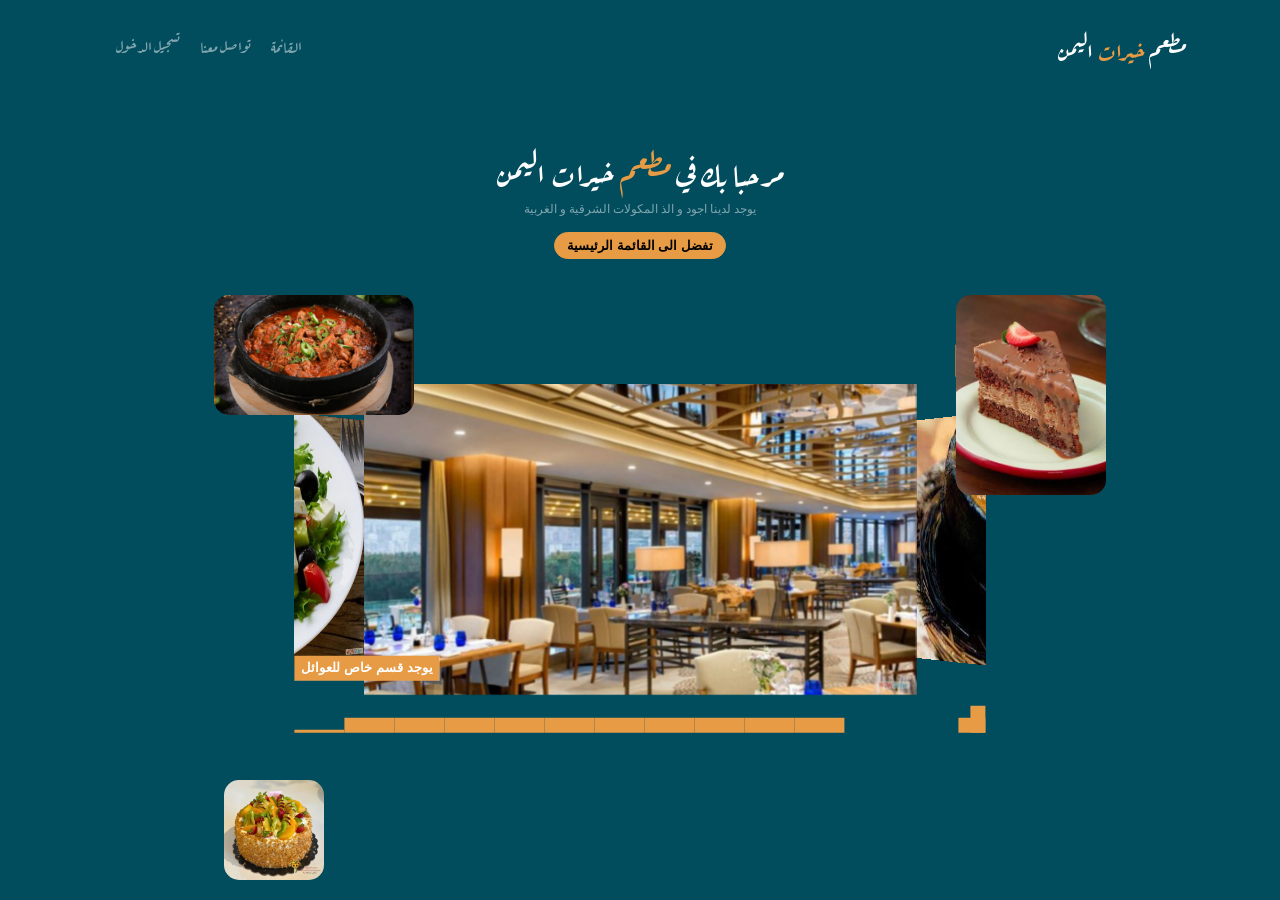
<file: index.html>
<!DOCTYPE html>
<html lang="ar" dir="rtl">
<head>
    <meta charset="UTF-8">
    <meta name="viewport" content="width=device-width, initial-scale=1.0">
    <title>Restauarant</title>
    <link rel="stylesheet" href="css/index.css">

	<!-- Start WOWSlider.com HEAD section --> <!-- add to the <head> of your page -->
	<link rel="stylesheet" type="text/css" href="engine0/style.css" />
	<script type="text/javascript" src="engine0/jquery.js"></script>
	<!-- End WOWSlider.com HEAD section --></head>
<body>
    <header>
        <div class="start-header">
           <div class="logo">مطعم<span> خيرات</span> اليمن</div>
          
        </div>
        <div class="end-header">
             
            <ul> 
                <li><a href="pages/Breakfast.html">القائمة</a></li>
                <li><a href="pages/Contact.html">تواصل معنا</a></li>
                <li><a href="pages/Log.html">تسجيل الدخول</a></li>
            </ul>
        
        </div>

    </header>
    <main>
        <h1>مرحبا بك في<span> مطعم</span> خيرات اليمن </h1>
        <p>يوجد لدينا اجود و الذ المكولات الشرقية و الغربية 
        </p>
        <button type="button" >تفضل الى القائمة الرئيسية</button>
    </main>
    <div class="image">
       <div class="card card-1 ">
	<!-- Start WOWSlider.com BODY section --> <!-- add to the <body> of your page -->
	<div id="wowslider-container0">
	<div class="ws_images"><ul>
		<li><img src="data0/images/back2.jpg" alt="يوجد قسم خاص للعوائل" title="يوجد قسم خاص للعوائل" id="wows0_0"/></li>
		<li><img src="data0/images/imag1.jpg" alt="صورة-1" title="صورة-1" id="wows0_1"/></li>
		<li><img src="data0/images/imag2.png" alt="صورة-2" title="صورة-2" id="wows0_2"/></li>
		<li><img src="data0/images/imag3.png" alt="صورة-3" title="صورة-3" id="wows0_3"/></li>
		<li><img src="data0/images/imag4.png" alt="صورة-4" title="صورة-4" id="wows0_4"/></li>
		<li><img src="data0/images/imag5.jpg" alt="صورة-5" title="صورة-5" id="wows0_5"/></li>
		<li><img src="data0/images/imag6.jpg" alt="صورة-6" title="صورة-6" id="wows0_6"/></li>
		<li><img src="data0/images/imag7.jpg" alt="صورة-7" title="صورة-7" id="wows0_7"/></li>
		<li><img src="data0/images/imag9.png" alt="صورة-8" title="صورة-8" id="wows0_8"/></li>
		<li><a href="http://wowslider.net"><img src="data0/images/imag10.png" alt="bootstrap carousel example" title="صورة-9" id="wows0_9"/></a></li>
		<li><img src="data0/images/imag13.jpg" alt="صورة-11" title="صورة-11" id="wows0_10"/></li>
	</ul></div>
	<div class="ws_bullets"><div>
		<a href="#" title="يوجد قسم خاص للعوائل"><span><img src="data0/tooltips/back2.jpg" alt="يوجد قسم خاص للعوائل"/>1</span></a>
		<a href="#" title="صورة-1"><span><img src="data0/tooltips/imag1.jpg" alt="صورة-1"/>2</span></a>
		<a href="#" title="صورة-2"><span><img src="data0/tooltips/imag2.png" alt="صورة-2"/>3</span></a>
		<a href="#" title="صورة-3"><span><img src="data0/tooltips/imag3.png" alt="صورة-3"/>4</span></a>
		<a href="#" title="صورة-4"><span><img src="data0/tooltips/imag4.png" alt="صورة-4"/>5</span></a>
		<a href="#" title="صورة-5"><span><img src="data0/tooltips/imag5.jpg" alt="صورة-5"/>6</span></a>
		<a href="#" title="صورة-6"><span><img src="data0/tooltips/imag6.jpg" alt="صورة-6"/>7</span></a>
		<a href="#" title="صورة-7"><span><img src="data0/tooltips/imag7.jpg" alt="صورة-7"/>8</span></a>
		<a href="#" title="صورة-8"><span><img src="data0/tooltips/imag9.png" alt="صورة-8"/>9</span></a>
		<a href="#" title="صورة-9"><span><img src="data0/tooltips/imag10.png" alt="صورة-9"/>10</span></a>
		<a href="#" title="صورة-11"><span><img src="data0/tooltips/imag13.jpg" alt="صورة-11"/>11</span></a>
	</div></div><div class="ws_script" style="position:absolute;left:-99%"><a href="http://wowslider.net">html slider</a> by WOWSlider.com v9.0</div>
	<div class="ws_shadow"></div>
	</div>	
	<script type="text/javascript" src="engine0/wowslider.js"></script>
	<script type="text/javascript" src="engine0/script.js"></script>
	<!-- End WOWSlider.com BODY section --></div>
        <div class="card card-2"></div>
        <div class="card card-3"></div>
        <div class="card card-4"></div>
    </div>

    <link rel="stylesheet" href="https://cdnjs.cloudflare.com/ajax/libs/font-awesome/6.0.0/css/all.min.css">   
 <link rel="preconnect" href="https://fonts.googleapis.com">
<link rel="preconnect" href="https://fonts.gstatic.com" crossorigin>
<link href="https://fonts.googleapis.com/css2?family=Aref+Ruqaa:wght@700&display=swap" rel="stylesheet">

</body>
</html>
</file>
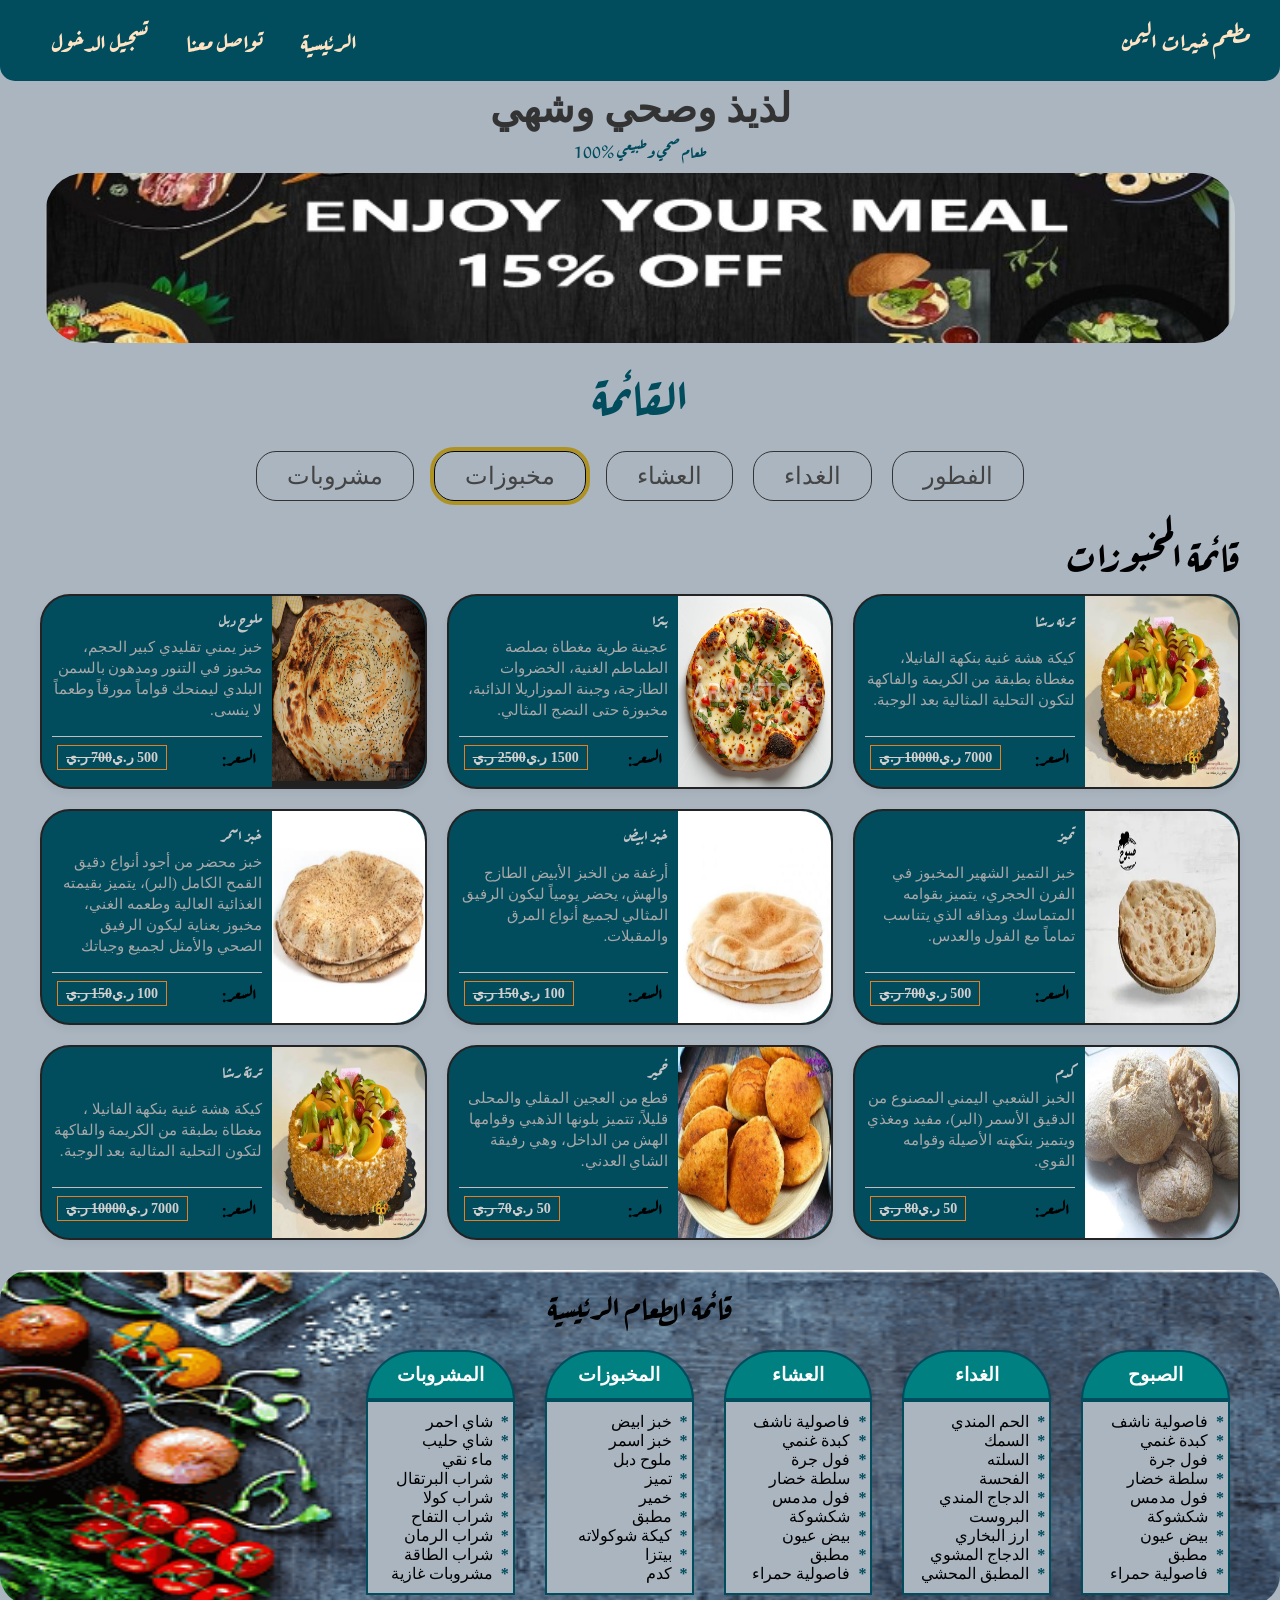
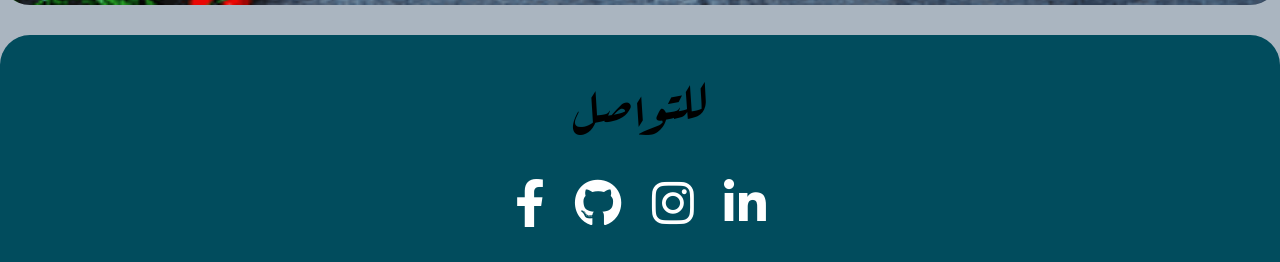
<file: pages/Baked.html>
<!DOCTYPE html>
<html lang="ar" dir="rtl">
<head>
    <meta charset="UTF-8">
  <meta name="viewport" content="width=device-width, initial-scale=1.0">
    <title>Restaurant</title>
    <link rel="stylesheet" href="CSS1/style.css">
</head>
<body>
  <header>
    <h2>مطعم خيرات اليمن</h2>
     <nav>
      <ul>
        <li>
          <a href="Breakfast.html"  target="_self">الرئيسية</a> 
        </li>
        <li>
          <a href="Contact.html" target="_self">تواصل معنا</a> 
        </li>
        <li>
          <a href="Log.html" target="_self">تسجيل الدخول</a>
        </li>
      </ul>
     </nav>
    </header>
    <section class="banner">
    
    <h1>لذيذ وصحي وشهي </h1>
    <p>طعام صحي وطبيعي %100</p>
    <div class="banner-box">
    <p> </p>
    </div>
    </section>
    <section class="buttons">
    <h2>القائمة </h2>
    
    <div class="filter">
      
        <a href="Breakfast.html"  class="filter1" target="_self">الفطور</a> 
          
      
        <a href="Lunch.html"  class="filter3" target="_self">الغداء</a> 
      
      
       <a href="Dinner.html" class="filter4"  target="_self">العشاء</a> 
      
      
       <a href="Baked.html" class="filter2"  target="_self">مخبوزات</a> 
      
      
       <a href="Drinks.html" class="filter5"  target="_self">مشروبات</a> 
      
    </div>
    </section>
    <h2 class="title">قائمة المخبوزات</h2>
    <main class="menu">
        
     <div class="menu-imag">
      <div class="dish">
        <div class="image">
        <img src="image/imag22.jpeg" alt="ترتة رشا">
      </div>
        <div class="imag">
             <h3>ترنه رشا</h3>
             <p class="description">كيكة هشة غنية بنكهة الفانيلا، مغطاة بطبقة من الكريمة والفاكهة لتكون التحلية المثالية بعد الوجبة.</p>
             <div class="price">
             <span class="c">السعر:</span>
             <span class="p">7000 ر.ي<del>10000 ر.ي</del></span>
        </div>
      </div>
      </div>
     <div class="dish">
       <div class="image">
             <img src="image/imag20.jpg" alt="ييتزا" >
       </div>
       <div class="imag">
             <h3>بتزا</h3>
             <p class="description">عجينة طرية مغطاة بصلصة الطماطم الغنية،
               الخضروات الطازجة، وجبنة الموزاريلا الذائبة، مخبوزة حتى النضج المثالي.</p>
        <div class="price">
             <span class="c">السعر:</span>
             <span class="p">1500 ر.ي<del>2500 ر.ي</del></span>
        </div>
        </div>     
     </div>
        <div class="dish">
        <div class="image">
          <img src="image/imag23.jpg" alt="ملوح دبل" >
        </div>
        <div class="imag">
          <h3 >ملوح دبل</h3>
          <p class="description">خبز يمني تقليدي كبير الحجم، مخبوز في التنور ومدهون بالسمن البلدي ليمنحك قواماً مورقاً وطعماً لا ينسى.</p> 
           <div class="price">
             <span class="c">السعر:</span>
             <span class="p">500 ر.ي<del>700 ر.ي</del></span>
           </div>
        </div>     
     </div>
     <div class="dish">
        <div class="image">
        <img src="image/imag24.webp" alt="تميز" >
        </div>
        <div class="imag">
          <h3>تميز</h3>
          <p class="description">خبز التميز الشهير المخبوز في 
            الفرن الحجري، يتميز بقوامه المتماسك ومذاقه
             الذي يتناسب تماماً مع الفول والعدس.</p>
            <div class="price">
              <span class="c">السعر:</span>
              <span class="p">500 ر.ي<del>700 ر.ي</del></span>
           </div>
        </div>     
     </div>
     <div class="dish">
        <div class="image">
        <img src="image/imag25.jpeg" alt="خبز ابيض">
        </div>
        <div class="imag">
          <h3>خبز ابيض</h3>
        <p class="description">أرغفة من الخبز الأبيض الطازج والهش،
           يحضر يومياً ليكون الرفيق المثالي لجميع أنواع المرق والمقبلات.</p>
        <div class="price">
              <span class="c">السعر:</span>
              <span class="p">100 ر.ي<del>150 ر.ي</del></span>
           </div>
        </div>     
     </div>
        <div class="dish">
        <div class="image">
        <img src="image/imag26.jpeg" alt="خبز اسمر">
        </div>
        <div class="imag">
          <h3>خبز اسمر</h3>
          <p class="description">خبز محضر من أجود أنواع دقيق القمح الكامل (البر)، يتميز بقيمته الغذائية العالية وطعمه الغني، مخبوز بعناية ليكون الرفيق الصحي والأمثل لجميع وجباتك</p>
        <div class="price">
              <span class="c">السعر:</span>
              <span class="p">100 ر.ي<del>150 ر.ي</del></span>
           </div>
        </div>     
     </div>
     <div class="dish">
        <div class="image">
          <img src="image/imag38.jpeg" alt="كدم">
        </div>
        <div class="imag">
          <h3>كدم</h3>
          <p class="description">
           الخبز الشعبي اليمني المصنوع من الدقيق الأسمر (البر)، مفيد ومغذي ويتميز بنكهته الأصيلة وقوامه القوي.
         </p>
        <div class="price">
              <span class="c">السعر:</span>
              <span class="p">50 ر.ي<del>80 ر.ي</del></span>
         </div>
         </div>     
    </div>

    <div class="dish">
        <div class="image">
        <img src="image/imag37.jpg" alt="خمير" >
        </div>
        <div class="imag">
          <h3>خمير</h3>
        <p class="description">قطع من العجين المقلي والمحلى قليلاً، تتميز بلونها الذهبي وقوامها الهش من الداخل، وهي رفيقة الشاي العدني.</p>
        <div class="price">
              <span class="c">السعر:</span>
              <span class="p">50 ر.ي<del>70 ر.ي</del></span>
         </div>
         </div>     
    </div>
    <div class="dish">
        <div class="image">
        <img src="image/imag22.jpeg" alt="ترتة رشا" >
        </div>
        <div class="imag">
          <h3>ترتة رشا</h3>
        <p class="description">كيكة هشة غنية بنكهة الفانيلا ، مغطاة بطبقة من الكريمة والفاكهة لتكون التحلية المثالية بعد الوجبة.</p>
        <div class="price">
              <span class="c">السعر:</span>
              <span class="p">7000 ر.ي<del>10000 ر.ي</del></span>
         </div>
         </div>     
        </div>
    </div>
    </main>
    <div class="menu-footer">
        <h2 class="heading">قائمة الطعام الرئيسية</h2>
        <div class="plus-right">
          
        <div class="footer-coulumn">
          <h3 class="footer-title">
            <a href="Breakfast.html" title="قائمة الصبوح">الصبوح
            </a>
            </h3>
            <ul class="typcfood">
                <li>فاصولية ناشف</li>
                <li>كبدة غنمي</li>
                <li>فول جرة</li>
                <li>سلطة خضار</li>
                <li>فول مدمس</li>
                <li>شكشوكة</li>
                <li>بيض عيون</li>
                <li>مطبق</li>
                <li>فاصولية حمراء</li>
            </ul>
            </div>
          
       <div class="footer-coulumn">
          <h3 class="footer-title">
            <a href="Lunch.html" title="قائمة الغداء">الغداء
            </a>
          </h3>
            <ul class="typcfood">  
                <li>الحم المندي</li>
                <li>السمك</li>
                <li>السلته</li>
                <li>الفحسة</li>
                <li>الدجاج المندي</li>
                <li>البروست</li>
                <li>ارز البخاري</li>
                <li>الدجاج المشوي</li>
                <li>المطبق المحشي</li>
            </ul>
      </div>
         
     <div class="footer-coulumn">
          <h3 class="footer-title">
             <a href="Dinner.html" title="قائمة العشاء ">العشاء</a> 
          </h3> 
           
           <ul class="typcfood">
                <li>فاصولية ناشف</li>
                <li>كبدة غنمي</li>
                <li>فول جرة</li>
                <li>سلطة خضار</li>
                <li>فول مدمس</li>
                <li>شكشوكة</li>
                <li>بيض عيون</li>
                <li>مطبق</li>
                <li>فاصولية حمراء</li>
           </ul>
      </div>
        <div class="footer-coulumn">
          <h3 class="footer-title">
          <a href="Baked.html">المخبوزات</a>
          </h3>
          <ul class="typcfood">
                <li>خبز ابيض</li>
                <li>خبز اسمر</li>
                <li>ملوح دبل</li>
                <li>تميز</li>
                <li>خمير</li>
                <li>مطبق</li>
                <li>كيكة شوكولاته</li>
                <li>بيتزا</li>
                <li>كدم</li>
            </ul>
      </div>
      <div class="footer-coulumn">
          <h3 class="footer-title">
          <a href="Drinks.html">المشروبات</a> 
          </h3>
            <ul class="typcfood">
                <li>شاي احمر</li>
                <li>شاي حليب</li>
                <li>ماء نقي</li>
                <li>شراب البرتقال</li>
                <li>شراب كولا</li>
                <li>شراب التفاح</li>
                <li>شراب الرمان</li>
                <li>شراب الطاقة</li>
                <li>مشروبات غازية</li>
            </ul>
       </div>
       
      
</div>
</div>
<footer class="social-links">
  
    <h4 class="tools">للتواصل</h4>
          <div class="Contact-title">
            <a href="#" aria-label="LinkedIn"><i class="fab fa-linkedin-in"></i></a>
            <a href="#" aria-label="Instagram"><i class="fab fa-instagram"></i></a>
            <a href="#" aria-label="Github"><i class="fab fa-github"></i></a>
            <a href="#" aria-label="Facebook"><i class="fab fa-facebook-f"></i></a>
         </div>
</footer>
<link rel="stylesheet" href="https://cdnjs.cloudflare.com/ajax/libs/font-awesome/6.0.0/css/all.min.css">   
 <link rel="preconnect" href="https://fonts.googleapis.com">
<link rel="preconnect" href="https://fonts.gstatic.com" crossorigin>
<link href="https://fonts.googleapis.com/css2?family=Aref+Ruqaa:wght@700&display=swap" rel="stylesheet">

</body>
</body>
</html>
</file>
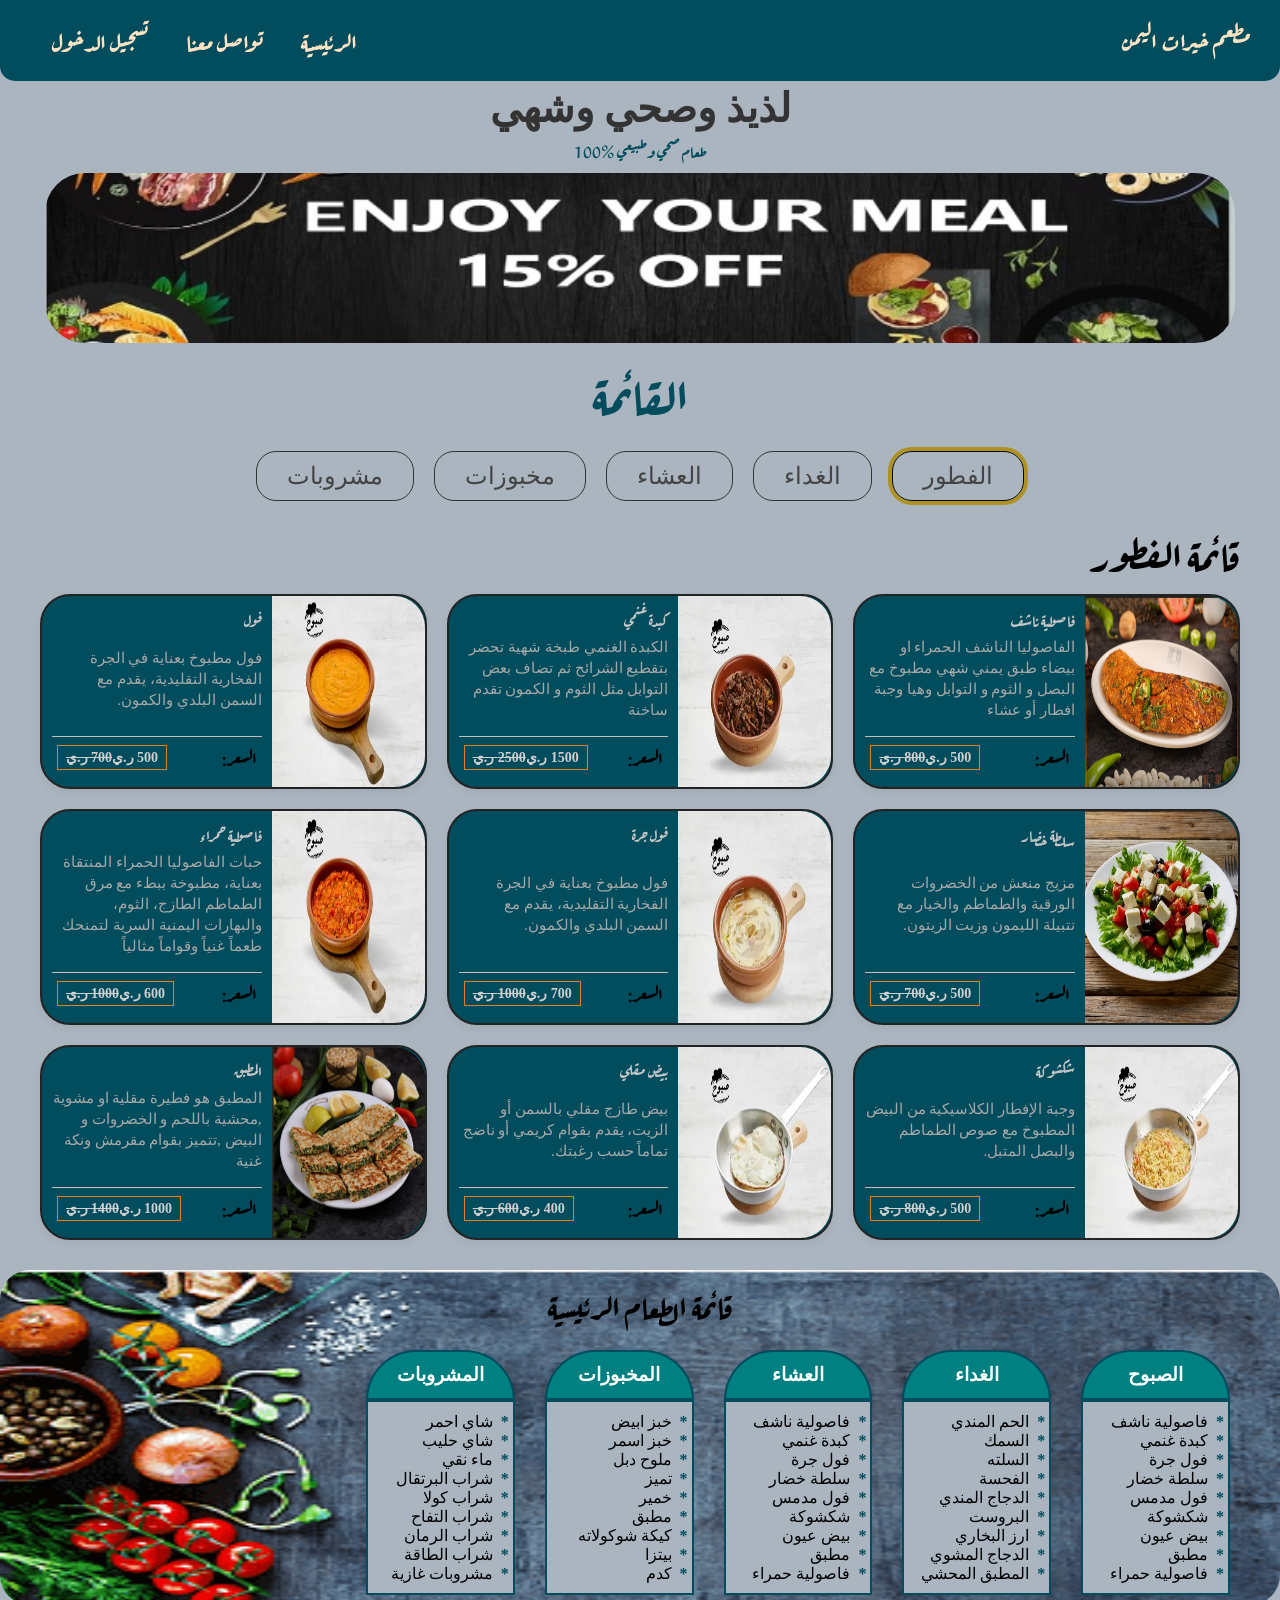
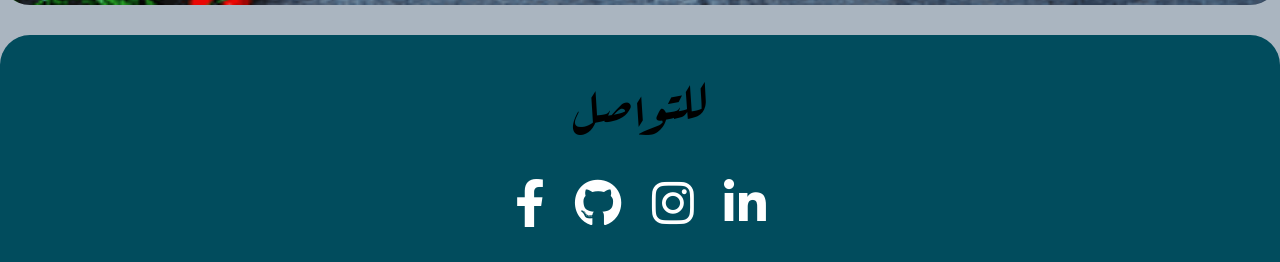
<file: pages/Breakfast.html>
<!DOCTYPE html>
<html lang="ar" dir="rtl">
<head>
    <meta charset="UTF-8">
  <meta name="viewport" content="width=device-width, initial-scale=1.0">
    <title>Restaurant</title>
    <link rel="stylesheet" href="CSS1/style.css">
</head>
<body>
  <header>
    <h2>مطعم خيرات اليمن</h2>
     <nav>
      <ul>
        <li>
          <a href="Breakfast.html"  target="_self">الرئيسية</a> 
        </li>
        <li>
          <a href="Contact.html" target="_self">تواصل معنا</a> 
        </li>
        <li>
          <a href="Log.html" target="_self">تسجيل الدخول</a>
        </li>
      </ul>
     </nav>
    </header>
    <section class="banner">
    
    <h1>لذيذ وصحي وشهي </h1>
    <p>طعام صحي وطبيعي %100</p>
    <div class="banner-box">
    <p> </p>
    </div>
    </section>
    <section class="buttons">
    <h2>القائمة </h2>
    
    <div class="filter">
      
        <a href="Breakfast.html"  class="filter2" target="_self">الفطور</a> 
          
      
        <a href="Lunch.html"  class="filter3" target="_self">الغداء</a> 
      
      
       <a href="Dinner.html" class="filter1"  target="_self">العشاء</a> 
      
      
       <a href="Baked.html" class="filter4"  target="_self">مخبوزات</a> 
      
      
       <a href="Drinks.html" class="filter5"  target="_self">مشروبات</a> 
      
    </div>
    </section>
    <h2 class="title">قائمة الفطور
    </h2>
    <main class="menu">
        
     <div class="menu-imag">
      <div class="dish">
        <div class="image">
        <img src="image/imag10.png" alt="فاصولية ناشف">
      </div>
        <div class="imag">
             <h3>فاصولية ناشف</h3>
             <p class="description">الفاصوليا الناشف الحمراء او بيضاء
               طبق يمني شهي  مطبوخ مع البصل و الثوم و التوابل وهيا وجبة افطار أو عشاء</p>
             <div class="price">
             <span class="c">السعر:</span>
             <span class="p">500 ر.ي<del>800 ر.ي</del></span>
        </div>
      </div>
      </div>
     <div class="dish">
       <div class="image">
             <img src="image/imag11.webp" alt="كبدة غنمي" >
       </div>
       <div class="imag">
             <h3>كبدة غنمي</h3>
             <p class="description">الكبدة الغنمي طبخة شهية تحضر بتقطيع الشرائح ثم  تضاف بعض التوابل  مثل الثوم و الكمون
              تقدم ساخنة 
             </p>
        <div class="price">
             <span class="c">السعر:</span>
             <span class="p">1500 ر.ي<del>2500 ر.ي</del></span>
        </div>
        </div>     
     </div>
        <div class="dish">
        <div class="image">
          <img src="image/imag12.webp" alt="فول" >
        </div>
        <div class="imag">
          <h3 >فول</h3>
          <p class="description">فول مطبوخ بعناية في الجرة الفخارية التقليدية، يقدم مع السمن البلدي والكمون.</p> 
           <div class="price">
             <span class="c">السعر:</span>
             <span class="p">500 ر.ي<del>700 ر.ي</del></span>
           </div>
        </div>     
     </div>
     <div class="dish">
        <div class="image">
        <img src="image/imag13.jpg" alt="سلطة " >
        </div>
        <div class="imag">
          <h3>سلطة خضار</h3>
          <p class="description">مزيج منعش من الخضروات الورقية والطماطم والخيار مع تتبيلة الليمون وزيت الزيتون.</p>
            <div class="price">
              <span class="c">السعر:</span>
              <span class="p">500 ر.ي<del>700 ر.ي</del></span>
           </div>
        </div>     
     </div>
     <div class="dish">
        <div class="image">
        <img src="image/imag14.webp" alt="فول جرة">
        </div>
        <div class="imag">
          <h3>فول جرة</h3>
        <p class="description">فول مطبوخ بعناية في الجرة الفخارية التقليدية، يقدم مع السمن البلدي والكمون.</p>
        <div class="price">
              <span class="c">السعر:</span>
              <span class="p">700 ر.ي<del>1000 ر.ي</del></span>
           </div>
        </div>     
     </div>
        <div class="dish">
        <div class="image">
        <img src="image/imag15.webp" alt="فاصولية حمراء">
        </div>
        <div class="imag">
          <h3>فاصولية حمراء</h3>
          <p class="description">حبات الفاصوليا الحمراء المنتقاة بعناية، مطبوخة ببطء مع مرق الطماطم الطازج، الثوم، والبهارات اليمنية السرية لتمنحك طعماً غنياً وقواماً مثالياً</p>
        <div class="price">
              <span class="c">السعر:</span>
              <span class="p">600 ر.ي<del>1000 ر.ي</del></span>
           </div>
        </div>     
     </div>
     <div class="dish">
        <div class="image">
          <img src="image/imag16.webp" alt="شكشوكة">
        </div>
        <div class="imag">
          <h3>شكشوكة</h3>
          <p class="description">
           وجبة الإفطار الكلاسيكية من البيض المطبوخ مع صوص الطماطم والبصل المتبل.</p>
        <div class="price">
              <span class="c">السعر:</span>
              <span class="p">500 ر.ي<del>800 ر.ي</del></span>
         </div>
         </div>     
    </div>

    <div class="dish">
        <div class="image">
        <img src="image/imag18.webp" alt="بيض مقلي" >
        </div>
        <div class="imag">
          <h3>بيض مقلي</h3>
        <p class="description">بيض طازج مقلي بالسمن أو الزيت، يقدم بقوام كريمي أو ناضج تماماً حسب رغبتك.</p>
        <div class="price">
              <span class="c">السعر:</span>
              <span class="p">400 ر.ي<del>600 ر.ي</del></span>
         </div>
         </div>     
    </div>
    <div class="dish">
        <div class="image">
        <img src="image/imag9.png" alt="مطبق" >
        </div>
        <div class="imag">
          <h3>المطبق</h3>
        <p class="description">المطبق هو فطيرة مقلية او مشوية ,محشية باللحم و الخضروات و البيض ,تتميز بقوام مقرمش ونكة غنية</p>
        <div class="price">
              <span class="c">السعر:</span>
              <span class="p">1000 ر.ي<del>1400 ر.ي</del></span>
         </div>
         </div>     
        </div>
    </div>
    </main>
    <div class="menu-footer">
        <h2 class="heading">قائمة الطعام الرئيسية</h2>
        <div class="plus-right">
          
        <div class="footer-coulumn">
          <h3 class="footer-title">
            <a href="Breakfast.html" title="قائمة الصبوح">الصبوح
            </a>
            </h3>
            <ul class="typcfood">
                <li>فاصولية ناشف</li>
                <li>كبدة غنمي</li>
                <li>فول جرة</li>
                <li>سلطة خضار</li>
                <li>فول مدمس</li>
                <li>شكشوكة</li>
                <li>بيض عيون</li>
                <li>مطبق</li>
                <li>فاصولية حمراء</li>
            </ul>
            </div>
          
       <div class="footer-coulumn">
          <h3 class="footer-title">
            <a href="Lunch.html" title="قائمة الغداء">الغداء
            </a>
          </h3>
            <ul class="typcfood">  
                <li>الحم المندي</li>
                <li>السمك</li>
                <li>السلته</li>
                <li>الفحسة</li>
                <li>الدجاج المندي</li>
                <li>البروست</li>
                <li>ارز البخاري</li>
                <li>الدجاج المشوي</li>
                <li>المطبق المحشي</li>
            </ul>
      </div>
         
     <div class="footer-coulumn">
          <h3 class="footer-title">
             <a href="Dinner.html" title="قائمة العشاء ">العشاء</a> 
          </h3> 
           
           <ul class="typcfood">
                <li>فاصولية ناشف</li>
                <li>كبدة غنمي</li>
                <li>فول جرة</li>
                <li>سلطة خضار</li>
                <li>فول مدمس</li>
                <li>شكشوكة</li>
                <li>بيض عيون</li>
                <li>مطبق</li>
                <li>فاصولية حمراء</li>
           </ul>
      </div>
        <div class="footer-coulumn">
          <h3 class="footer-title">
          <a href="Baked.html">المخبوزات</a>
          </h3>
          <ul class="typcfood">
                <li>خبز ابيض</li>
                <li>خبز اسمر</li>
                <li>ملوح دبل</li>
                <li>تميز</li>
                <li>خمير</li>
                <li>مطبق</li>
                <li>كيكة شوكولاته</li>
                <li>بيتزا</li>
                <li>كدم</li>
            </ul>
      </div>
      <div class="footer-coulumn">
          <h3 class="footer-title">
          <a href="Drinks.html">المشروبات</a> 
          </h3>
            <ul class="typcfood">
                <li>شاي احمر</li>
                <li>شاي حليب</li>
                <li>ماء نقي</li>
                <li>شراب البرتقال</li>
                <li>شراب كولا</li>
                <li>شراب التفاح</li>
                <li>شراب الرمان</li>
                <li>شراب الطاقة</li>
                <li>مشروبات غازية</li>
            </ul>
       </div>
       
      
</div>
</div>
<footer class="social-links">
  
    <h4 class="tools">للتواصل</h4>
          <div class="Contact-title">
            <a href="#" aria-label="LinkedIn"><i class="fab fa-linkedin-in"></i></a>
            <a href="#" aria-label="Instagram"><i class="fab fa-instagram"></i></a>
            <a href="#" aria-label="Github"><i class="fab fa-github"></i></a>
            <a href="#" aria-label="Facebook"><i class="fab fa-facebook-f"></i></a>
         </div>
</footer>
<link rel="stylesheet" href="https://cdnjs.cloudflare.com/ajax/libs/font-awesome/6.0.0/css/all.min.css">   
 <link rel="preconnect" href="https://fonts.googleapis.com">
<link rel="preconnect" href="https://fonts.gstatic.com" crossorigin>
<link href="https://fonts.googleapis.com/css2?family=Aref+Ruqaa:wght@700&display=swap" rel="stylesheet">
</body>
</body>
</html>
</file>
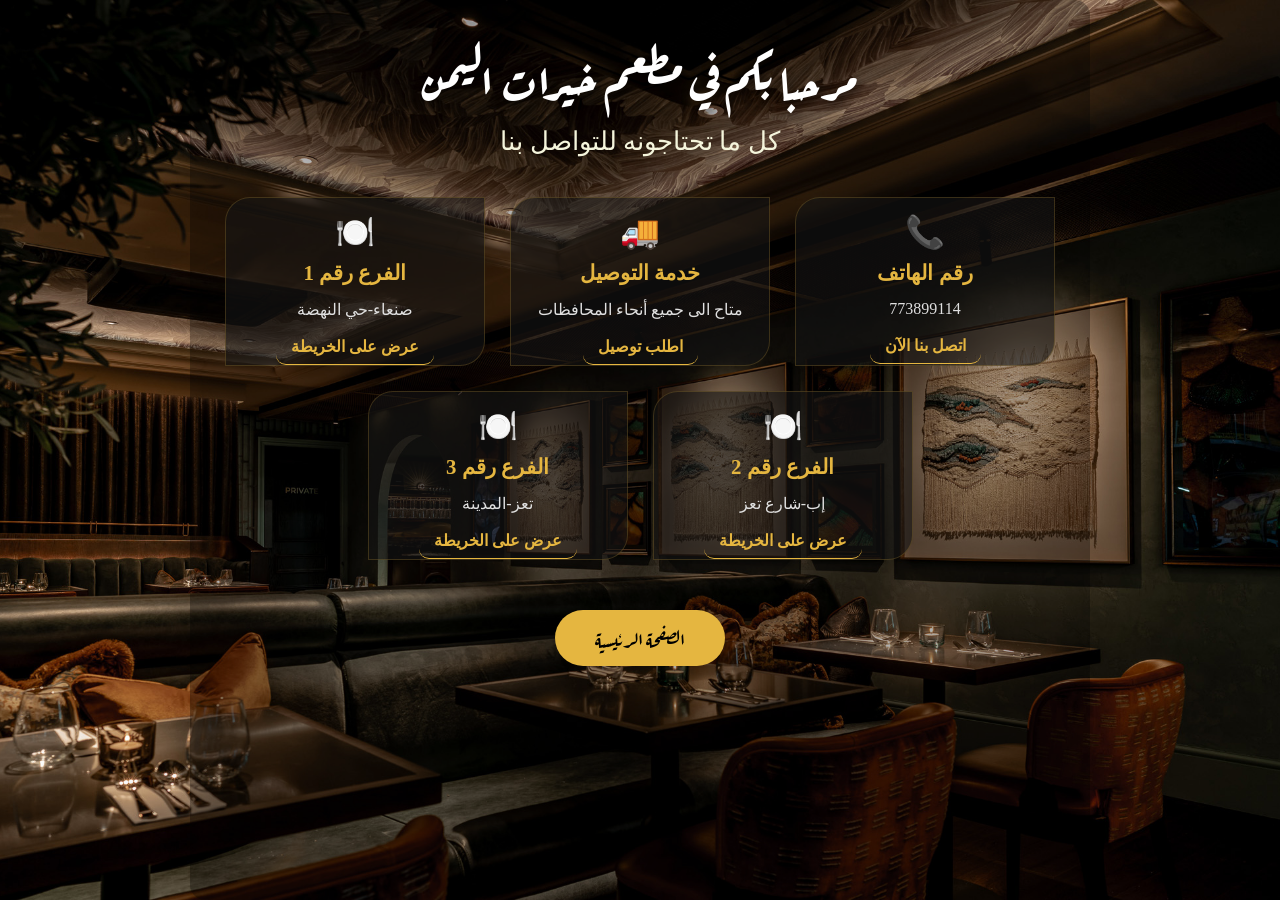
<file: pages/Contact.html>
<!DOCTYPE html>
<html lang="ar" dir="rtl">
<head>
    <meta charset="UTF-8">
    <meta name="viewport" content="width=device-width, initial-scale=1.0">
    <title>مطعم خيرات اليمن</title>
    <link rel="stylesheet" href="CSS1/contact.css">
</head>
<body>
    <header class="contact">
        <h1 class="title">مرحبا بكم في مطعم خيرات اليمن</h1>
        <p class="description">كل ما تحتاجونه للتواصل بنا</p>
     <div class="ss">
         <div class="card">

            <h2 title="رقم الهاتف">
                 <span class="emoji">📞</span> 
                 رقم الهاتف
            </h2>
            <p>773899114</p>
             <a href="Contact.html" class="callus" >اتصل بنا الآن</a> 
         </div>
         <div class="card">
            <h2 title="خدمة التوصيل">
                <span class="emoji">🚚</span> 
                خدمة التوصيل
            </h2>
            <p>متاح الى جميع أنحاء المحافظات</p>
            <a href="Contact.html" class="callus" >اطلب توصيل</a>
         </div>
         <div class="card">
                <h2 title="الفرع رقم 1"> 
                    <span class="emoji">🍽️</span> الفرع رقم 1  
            </h2>
            <p>صنعاء-حي النهضة</p>
            <a href="Contact.html" class="callus" >عرض على الخريطة</a>
         </div>
         <div class="card">
            <h2 title="الفرع رقم 2"> 
                    <span class="emoji">🍽️</span> الفرع رقم 2  
            </h2>
            <p>إب-شارع تعز</p>
            <a href="Contact.html" class="callus" >عرض على الخريطة</a>
         </div><div class="card">
            <h2 title="الفرع رقم 3"> 
                    <span class="emoji">🍽️</span> الفرع رقم 3 
            </h2>
            <p>تعز-المدينة</p>
            <a href="Contact.html" class="callus" >عرض على الخريطة</a> 
         </div>
     </div>
     <div div="main">
        <a class="home" href="Breakfast.html">الصفحة الرئيسية</a>
     </div>
    </header>
    <link rel="stylesheet" href="https://cdnjs.cloudflare.com/ajax/libs/font-awesome/6.0.0/css/all.min.css">   
 <link rel="preconnect" href="https://fonts.googleapis.com">
<link rel="preconnect" href="https://fonts.gstatic.com" crossorigin>
<link href="https://fonts.googleapis.com/css2?family=Aref+Ruqaa:wght@700&display=swap" rel="stylesheet">
</body>
</html>
</file>
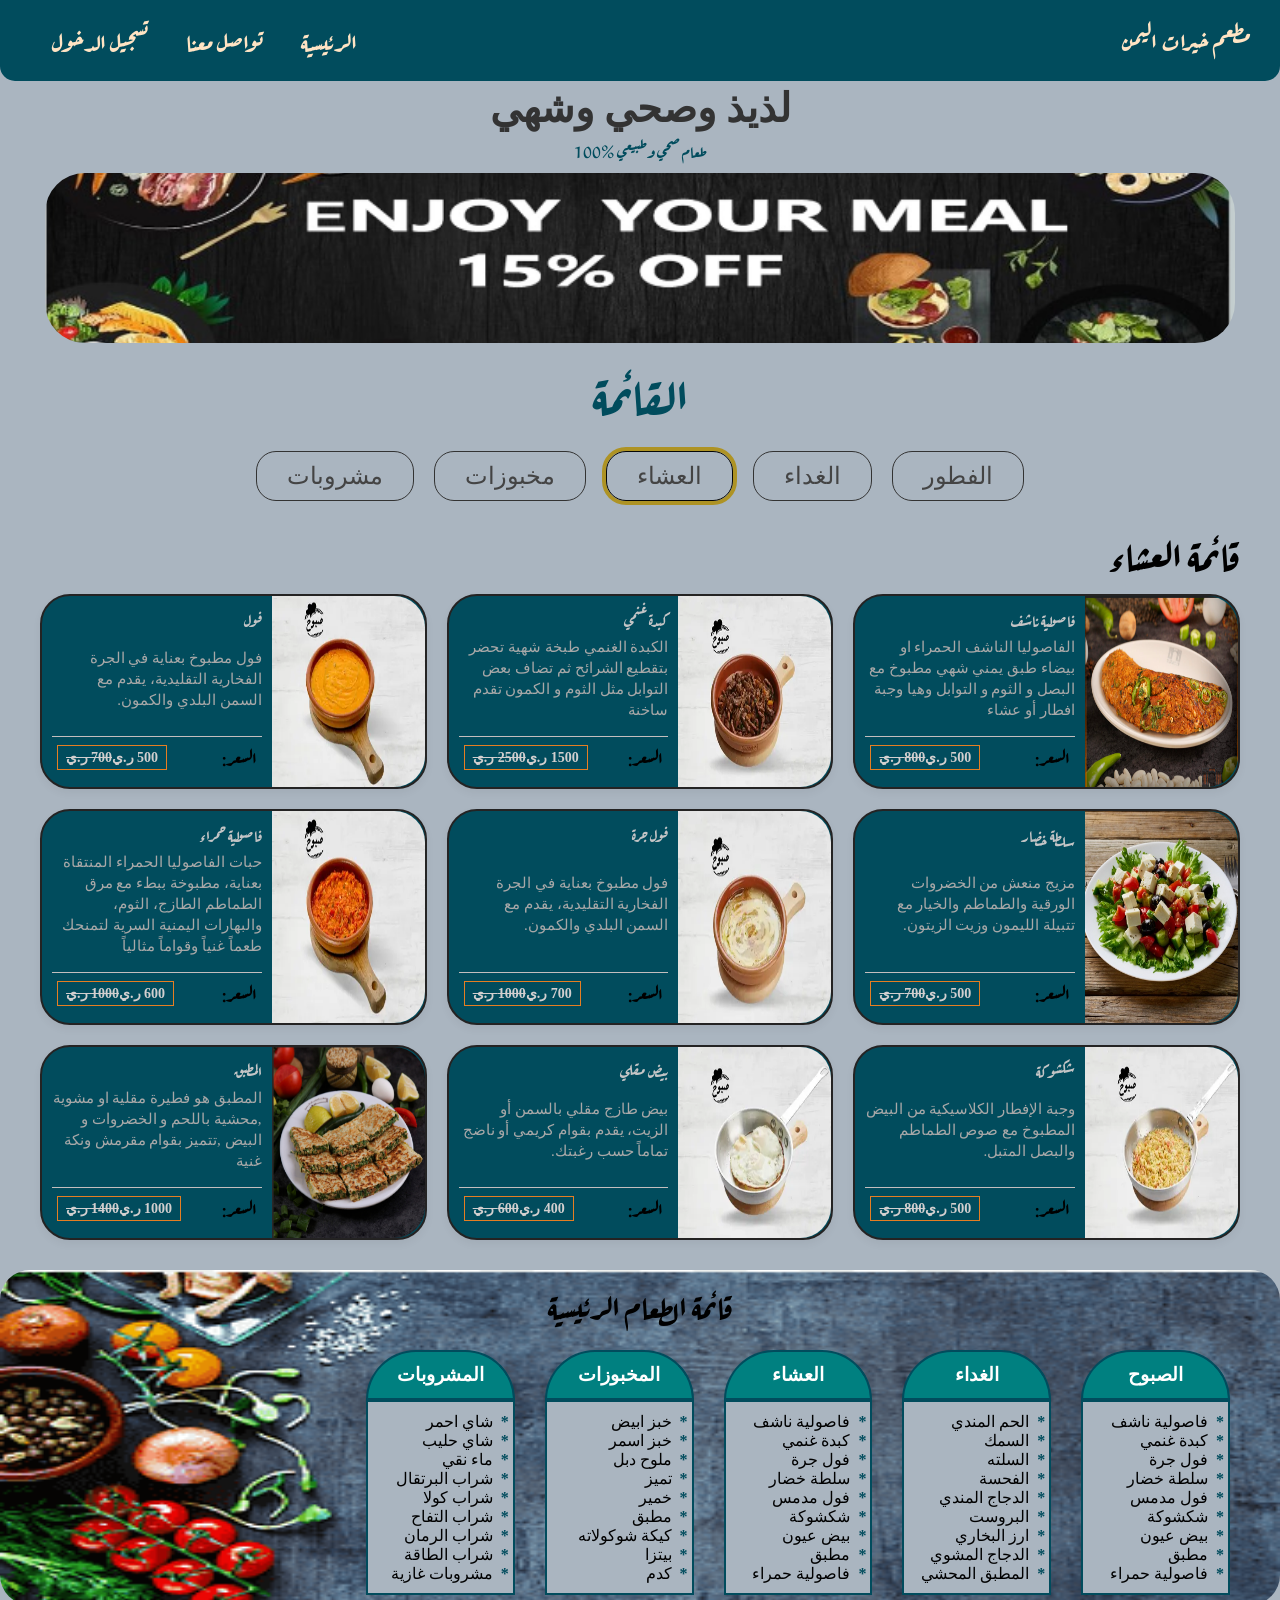
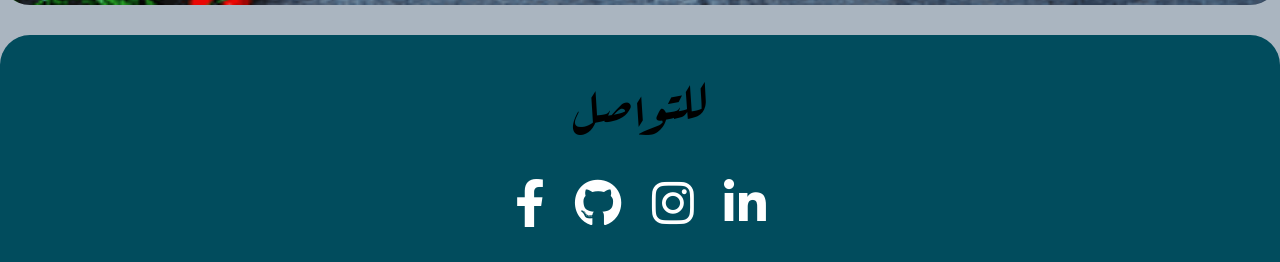
<file: pages/Dinner.html>
<!DOCTYPE html>
<html lang="ar" dir="rtl">
<head>
    <meta charset="UTF-8">
  <meta name="viewport" content="width=device-width, initial-scale=1.0">
    <title>Restaurant</title>
    <link rel="stylesheet" href="CSS1/style.css">
</head>
<body>
  <header>
    <h2>مطعم خيرات اليمن</h2>
     <nav>
      <ul>
        <li>
          <a href="Breakfast.html"  target="_self">الرئيسية</a> 
        </li>
        <li>
          <a href="Contact.html" target="_self">تواصل معنا</a> 
        </li>
        <li>
          <a href="Log.html" target="_self">تسجيل الدخول</a>
        </li>
      </ul>
     </nav>
    </header>
    <section class="banner">
    
    <h1>لذيذ وصحي وشهي </h1>
    <p>طعام صحي وطبيعي %100</p>
    <div class="banner-box">
    <p> </p>
    </div>
    </section>
    <section class="buttons">
    <h2>القائمة </h2>
    
    <div class="filter">
      
        <a href="Breakfast.html"  class="filter1" target="_self">الفطور</a> 
          
      
        <a href="Lunch.html"  class="filter3" target="_self">الغداء</a> 
      
      
       <a href="Dinner.html" class="filter2"  target="_self">العشاء</a> 
      
      
       <a href="Baked.html" class="filter4"  target="_self">مخبوزات</a> 
      
      
       <a href="Drinks.html" class="filter5"  target="_self">مشروبات</a> 
      
    </div>
    </section>
    <h2 class="title">قائمة العشاء
    </h2>
    <main class="menu">
        
     <div class="menu-imag">
      <div class="dish">
        <div class="image">
        <img src="image/imag10.png" alt="فاصولية ناشف">
      </div>
        <div class="imag">
             <h3>فاصولية ناشف</h3>
             <p class="description">الفاصوليا الناشف الحمراء او بيضاء
               طبق يمني شهي  مطبوخ مع البصل و الثوم و التوابل وهيا وجبة افطار أو عشاء</p>
             <div class="price">
             <span class="c">السعر:</span>
             <span class="p">500 ر.ي<del>800 ر.ي</del></span>
        </div>
      </div>
      </div>
     <div class="dish">
       <div class="image">
             <img src="image/imag11.webp" alt="كبدة غنمي" >
       </div>
       <div class="imag">
             <h3>كبدة غنمي</h3>
             <p class="description">الكبدة الغنمي طبخة شهية تحضر بتقطيع الشرائح ثم  تضاف بعض التوابل  مثل الثوم و الكمون
              تقدم ساخنة 
             </p>
        <div class="price">
             <span class="c">السعر:</span>
             <span class="p">1500 ر.ي<del>2500 ر.ي</del></span>
        </div>
        </div>     
     </div>
        <div class="dish">
        <div class="image">
          <img src="image/imag12.webp" alt="فول" >
        </div>
        <div class="imag">
          <h3 >فول</h3>
          <p class="description">فول مطبوخ بعناية في الجرة الفخارية التقليدية، يقدم مع السمن البلدي والكمون.</p> 
           <div class="price">
             <span class="c">السعر:</span>
             <span class="p">500 ر.ي<del>700 ر.ي</del></span>
           </div>
        </div>     
     </div>
     <div class="dish">
        <div class="image">
        <img src="image/imag13.jpg" alt="سلطة " >
        </div>
        <div class="imag">
          <h3>سلطة خضار</h3>
          <p class="description">مزيج منعش من الخضروات الورقية والطماطم والخيار مع تتبيلة الليمون وزيت الزيتون.</p>
            <div class="price">
              <span class="c">السعر:</span>
              <span class="p">500 ر.ي<del>700 ر.ي</del></span>
           </div>
        </div>     
     </div>
     <div class="dish">
        <div class="image">
        <img src="image/imag14.webp" alt="فول جرة">
        </div>
        <div class="imag">
          <h3>فول جرة</h3>
        <p class="description">فول مطبوخ بعناية في الجرة الفخارية التقليدية، يقدم مع السمن البلدي والكمون.</p>
        <div class="price">
              <span class="c">السعر:</span>
              <span class="p">700 ر.ي<del>1000 ر.ي</del></span>
           </div>
        </div>     
     </div>
        <div class="dish">
        <div class="image">
        <img src="image/imag15.webp" alt="فاصولية حمراء">
        </div>
        <div class="imag">
          <h3>فاصولية حمراء</h3>
          <p class="description">حبات الفاصوليا الحمراء المنتقاة بعناية، مطبوخة ببطء مع مرق الطماطم الطازج، الثوم، والبهارات اليمنية السرية لتمنحك طعماً غنياً وقواماً مثالياً</p>
        <div class="price">
              <span class="c">السعر:</span>
              <span class="p">600 ر.ي<del>1000 ر.ي</del></span>
           </div>
        </div>     
     </div>
     <div class="dish">
        <div class="image">
          <img src="image/imag16.webp" alt="شكشوكة">
        </div>
        <div class="imag">
          <h3>شكشوكة</h3>
          <p class="description">
           وجبة الإفطار الكلاسيكية من البيض المطبوخ مع صوص الطماطم والبصل المتبل.</p>
        <div class="price">
              <span class="c">السعر:</span>
              <span class="p">500 ر.ي<del>800 ر.ي</del></span>
         </div>
         </div>     
    </div>

    <div class="dish">
        <div class="image">
        <img src="image/imag18.webp" alt="بيض مقلي" >
        </div>
        <div class="imag">
          <h3>بيض مقلي</h3>
        <p class="description">بيض طازج مقلي بالسمن أو الزيت، يقدم بقوام كريمي أو ناضج تماماً حسب رغبتك.</p>
        <div class="price">
              <span class="c">السعر:</span>
              <span class="p">400 ر.ي<del>600 ر.ي</del></span>
         </div>
         </div>     
    </div>
    <div class="dish">
        <div class="image">
        <img src="image/imag9.png" alt="مطبق" >
        </div>
        <div class="imag">
          <h3>المطبق</h3>
        <p class="description">المطبق هو فطيرة مقلية او مشوية ,محشية باللحم و الخضروات و البيض ,تتميز بقوام مقرمش ونكة غنية</p>
        <div class="price">
              <span class="c">السعر:</span>
              <span class="p">1000 ر.ي<del>1400 ر.ي</del></span>
         </div>
         </div>     
        </div>
    </div>
    </main>
    <div class="menu-footer">
        <h2 class="heading">قائمة الطعام الرئيسية</h2>
        <div class="plus-right">
          
        <div class="footer-coulumn">
          <h3 class="footer-title">
            <a href="Breakfast.html" title="قائمة الصبوح">الصبوح
            </a>
            </h3>
            <ul class="typcfood">
                <li>فاصولية ناشف</li>
                <li>كبدة غنمي</li>
                <li>فول جرة</li>
                <li>سلطة خضار</li>
                <li>فول مدمس</li>
                <li>شكشوكة</li>
                <li>بيض عيون</li>
                <li>مطبق</li>
                <li>فاصولية حمراء</li>
            </ul>
            </div>
          
       <div class="footer-coulumn">
          <h3 class="footer-title">
            <a href="Lunch.html" title="قائمة الغداء">الغداء
            </a>
          </h3>
            <ul class="typcfood">  
                <li>الحم المندي</li>
                <li>السمك</li>
                <li>السلته</li>
                <li>الفحسة</li>
                <li>الدجاج المندي</li>
                <li>البروست</li>
                <li>ارز البخاري</li>
                <li>الدجاج المشوي</li>
                <li>المطبق المحشي</li>
            </ul>
      </div>
         
     <div class="footer-coulumn">
          <h3 class="footer-title">
             <a href="Dinner.html" title="قائمة العشاء ">العشاء</a> 
          </h3> 
           
           <ul class="typcfood">
                <li>فاصولية ناشف</li>
                <li>كبدة غنمي</li>
                <li>فول جرة</li>
                <li>سلطة خضار</li>
                <li>فول مدمس</li>
                <li>شكشوكة</li>
                <li>بيض عيون</li>
                <li>مطبق</li>
                <li>فاصولية حمراء</li>
           </ul>
      </div>
        <div class="footer-coulumn">
          <h3 class="footer-title">
          <a href="Baked.html">المخبوزات</a>
          </h3>
          <ul class="typcfood">
                <li>خبز ابيض</li>
                <li>خبز اسمر</li>
                <li>ملوح دبل</li>
                <li>تميز</li>
                <li>خمير</li>
                <li>مطبق</li>
                <li>كيكة شوكولاته</li>
                <li>بيتزا</li>
                <li>كدم</li>
            </ul>
      </div>
      <div class="footer-coulumn">
          <h3 class="footer-title">
          <a href="Drinks.html">المشروبات</a> 
          </h3>
            <ul class="typcfood">
                <li>شاي احمر</li>
                <li>شاي حليب</li>
                <li>ماء نقي</li>
                <li>شراب البرتقال</li>
                <li>شراب كولا</li>
                <li>شراب التفاح</li>
                <li>شراب الرمان</li>
                <li>شراب الطاقة</li>
                <li>مشروبات غازية</li>
            </ul>
       </div>
       
      
</div>
</div>
<footer class="social-links">
  
    <h4 class="tools">للتواصل</h4>
          <div class="Contact-title">
            <a href="#" aria-label="LinkedIn"><i class="fab fa-linkedin-in"></i></a>
            <a href="#" aria-label="Instagram"><i class="fab fa-instagram"></i></a>
            <a href="#" aria-label="Github"><i class="fab fa-github"></i></a>
            <a href="#" aria-label="Facebook"><i class="fab fa-facebook-f"></i></a>
         </div>
</footer>
<link rel="stylesheet" href="https://cdnjs.cloudflare.com/ajax/libs/font-awesome/6.0.0/css/all.min.css">   
 <link rel="preconnect" href="https://fonts.googleapis.com">
<link rel="preconnect" href="https://fonts.gstatic.com" crossorigin>
<link href="https://fonts.googleapis.com/css2?family=Aref+Ruqaa:wght@700&display=swap" rel="stylesheet">
</body>
</body>
</html>
</file>
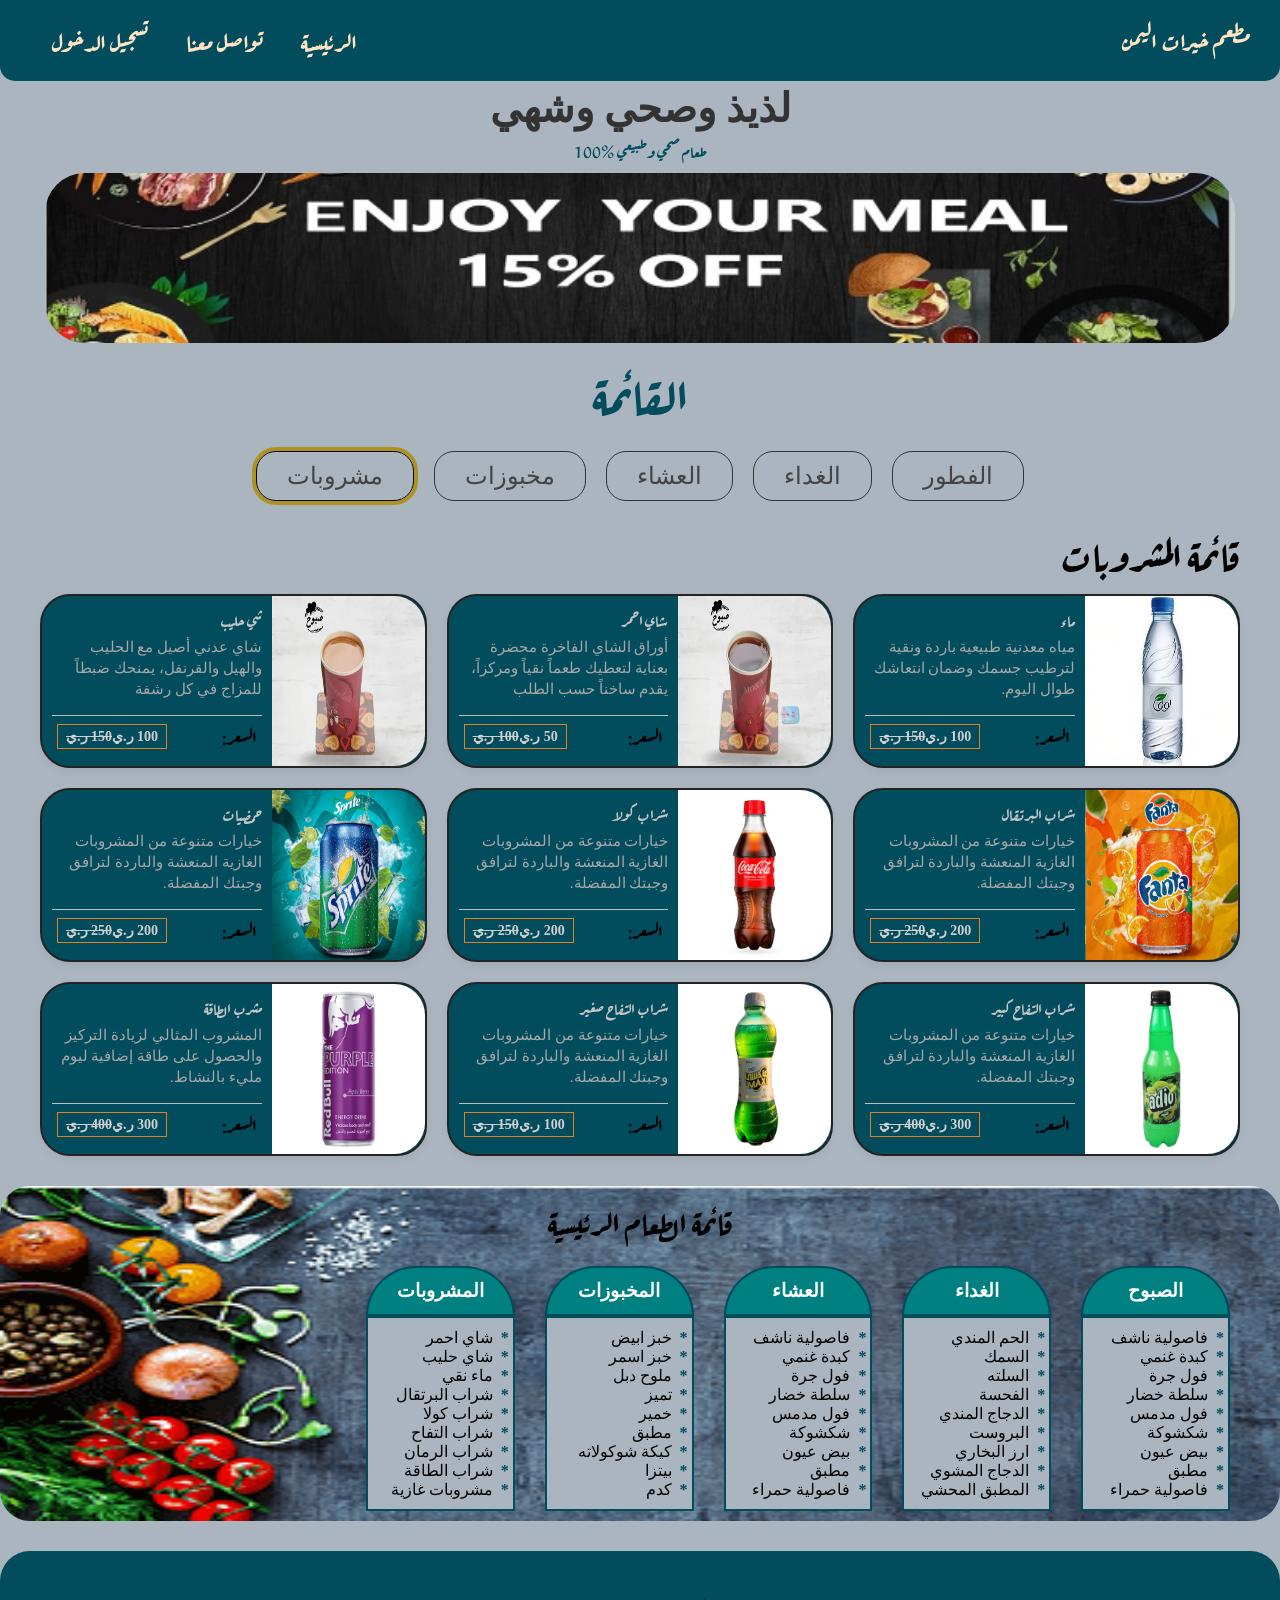
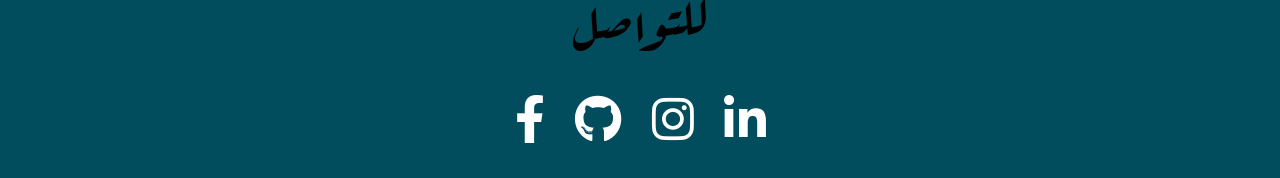
<file: pages/Drinks.html>
<!DOCTYPE html>
<html lang="ar" dir="rtl">
<head>
    <meta charset="UTF-8">
  <meta name="viewport" content="width=device-width, initial-scale=1.0">
    <title>Restaurant</title>
    <link rel="stylesheet" href="CSS1/style.css">
</head>
<body>
  <header>
    <h2>مطعم خيرات اليمن</h2>
     <nav>
      <ul>
        <li>
          <a href="Breakfast.html"  target="_self">الرئيسية</a> 
        </li>
        <li>
          <a href="Contact.html" target="_self">تواصل معنا</a> 
        </li>
        <li>
          <a href="Log.html" target="_self">تسجيل الدخول</a>
        </li>
      </ul>
     </nav>
    </header>
    <section class="banner">
    
    <h1>لذيذ وصحي وشهي </h1>
    <p>طعام صحي وطبيعي %100</p>
    <div class="banner-box">
    <p> </p>
    </div>
    </section>
    <section class="buttons">
    <h2>القائمة </h2>
    
    <div class="filter">
      
        <a href="Breakfast.html"  class="filter1" target="_self">الفطور</a> 
          
      
        <a href="Lunch.html"  class="filter3" target="_self">الغداء</a> 
      
      
       <a href="Dinner.html" class="filter4"  target="_self">العشاء</a> 
      
      
       <a href="Baked.html" class="filter5"  target="_self">مخبوزات</a> 
      
      
       <a href="Drinks.html" class="filter2"  target="_self">مشروبات</a> 
      
    </div>
    </section>
    <h2 class="title">قائمة المشروبات</h2>
    <main class="menu">
        
     <div class="menu-imag">
      <div class="dish">
        <div class="image">
        <img src="image/imag27.webp" alt="ماء">
      </div>
        <div class="imag">
             <h3>ماء</h3>
             <p class="description">مياه معدنية طبيعية باردة ونقية لترطيب جسمك وضمان انتعاشك طوال اليوم.</p>
             <div class="price">
             <span class="c">السعر:</span>
             <span class="p">100 ر.ي<del>150 ر.ي</del></span>
        </div>
      </div>
      </div>
     <div class="dish">
       <div class="image">
             <img src="image/imag31.webp" alt="شاي احمر" >
       </div>
       <div class="imag">
             <h3>شاي احمر</h3>
             <p class="description">أوراق الشاي الفاخرة محضرة بعناية لتعطيك طعماً نقياً ومركزاً، يقدم ساخناً حسب الطلب</p>
        <div class="price">
             <span class="c">السعر:</span>
             <span class="p">50 ر.ي<del>100 ر.ي</del></span>
        </div>
        </div>     
     </div>
        <div class="dish">
        <div class="image">
          <img src="image/imag30.webp" alt="شاي حليب" >
        </div>
        <div class="imag">
          <h3 >شي حليب</h3>
          <p class="description">شاي عدني أصيل  مع الحليب والهيل والقرنفل، يمنحك ضبطاً للمزاج في كل رشفة</p> 
           <div class="price">
             <span class="c">السعر:</span>
             <span class="p">100 ر.ي<del>150 ر.ي</del></span>
           </div>
        </div>     
     </div>
     <div class="dish">
        <div class="image">
        <img src="image/imag29.png" alt="شراب برتقال" >
        </div>
        <div class="imag">
          <h3>شراب البرتقال</h3>
          <p class="description">خيارات متنوعة من المشروبات الغازية
             المنعشة والباردة لترافق وجبتك المفضلة.</p>
            <div class="price">
              <span class="c">السعر:</span>
              <span class="p">200 ر.ي<del>250 ر.ي</del></span>
           </div>
        </div>     
     </div>
     <div class="dish">
        <div class="image">
        <img src="image/imag32.jpg" alt="كولا">
        </div>
        <div class="imag">
          <h3>شراب كولا</h3>
        <p class="description">خيارات متنوعة من المشروبات الغازية المنعشة
           والباردة لترافق وجبتك المفضلة.</p>
        <div class="price">
              <span class="c">السعر:</span>
              <span class="p">200 ر.ي<del>250 ر.ي</del></span>
           </div>
        </div>     
     </div>
        <div class="dish">
        <div class="image">
        <img src="image/imag28.png" alt="حمضيات">
        </div>
        <div class="imag">
          <h3>حمضيات</h3>
          <p class="description">خيارات متنوعة من المشروبات 
            الغازية المنعشة والباردة لترافق وجبتك المفضلة.</p>
        <div class="price">
              <span class="c">السعر:</span>
              <span class="p">200 ر.ي<del>250 ر.ي</del></span>
           </div>
        </div>     
     </div>
     <div class="dish">
        <div class="image">
          <img src="image/imag35.jpg" alt="شراب التفاح">
        </div>
        <div class="imag">
          <h3>شراب التفاح كبير</h3>
          <p class="description">
           خيارات متنوعة من المشروبات
            الغازية المنعشة والباردة لترافق وجبتك المفضلة. </p>
        <div class="price">
              <span class="c">السعر:</span>
              <span class="p">300 ر.ي<del>400 ر.ي</del></span>
         </div>
         </div>     
    </div>

    <div class="dish">
        <div class="image">
        <img src="image/imag33.jpg" alt="شراب التفاح " >
        </div>
        <div class="imag">
          <h3>شراب التفاح صغير</h3>
        <p class="description">خيارات متنوعة من المشروبات الغازية المنعشة والباردة لترافق
           وجبتك المفضلة.</p>
        <div class="price">
              <span class="c">السعر:</span>
              <span class="p">100 ر.ي<del>150 ر.ي</del></span>
         </div>
         </div>     
    </div>
    <div class="dish">
        <div class="image">
        <img src="image/image34.jpg" alt="مشرب الطاقة" >
        </div>
        <div class="imag">
          <h3>مشرب الطاقة</h3>
        <p class="description">المشروب المثالي لزيادة التركيز والحصول على طاقة إضافية ليوم مليء بالنشاط.</p>
        <div class="price">
              <span class="c">السعر:</span>
              <span class="p">300 ر.ي<del>400 ر.ي</del></span>
         </div>
         </div>     
        </div>
    </div>
    </main>
    <div class="menu-footer">
        <h2 class="heading">قائمة الطعام الرئيسية</h2>
        <div class="plus-right">
          
        <div class="footer-coulumn">
          <h3 class="footer-title">
            <a href="Breakfast.html" title="قائمة الصبوح">الصبوح
            </a>
            </h3>
            <ul class="typcfood">
                <li>فاصولية ناشف</li>
                <li>كبدة غنمي</li>
                <li>فول جرة</li>
                <li>سلطة خضار</li>
                <li>فول مدمس</li>
                <li>شكشوكة</li>
                <li>بيض عيون</li>
                <li>مطبق</li>
                <li>فاصولية حمراء</li>
            </ul>
            </div>
          
       <div class="footer-coulumn">
          <h3 class="footer-title">
            <a href="Lunch.html" title="قائمة الغداء">الغداء
            </a>
          </h3>
            <ul class="typcfood">  
                <li>الحم المندي</li>
                <li>السمك</li>
                <li>السلته</li>
                <li>الفحسة</li>
                <li>الدجاج المندي</li>
                <li>البروست</li>
                <li>ارز البخاري</li>
                <li>الدجاج المشوي</li>
                <li>المطبق المحشي</li>
            </ul>
      </div>
         
     <div class="footer-coulumn">
          <h3 class="footer-title">
             <a href="Dinner.html" title="قائمة العشاء ">العشاء</a> 
          </h3> 
           
           <ul class="typcfood">
                <li>فاصولية ناشف</li>
                <li>كبدة غنمي</li>
                <li>فول جرة</li>
                <li>سلطة خضار</li>
                <li>فول مدمس</li>
                <li>شكشوكة</li>
                <li>بيض عيون</li>
                <li>مطبق</li>
                <li>فاصولية حمراء</li>
           </ul>
      </div>
        <div class="footer-coulumn">
          <h3 class="footer-title">
          <a href="Baked.html">المخبوزات</a>
          </h3>
          <ul class="typcfood">
                <li>خبز ابيض</li>
                <li>خبز اسمر</li>
                <li>ملوح دبل</li>
                <li>تميز</li>
                <li>خمير</li>
                <li>مطبق</li>
                <li>كيكة شوكولاته</li>
                <li>بيتزا</li>
                <li>كدم</li>
            </ul>
      </div>
      <div class="footer-coulumn">
          <h3 class="footer-title">
          <a href="Drinks.html">المشروبات</a> 
          </h3>
            <ul class="typcfood">
                <li>شاي احمر</li>
                <li>شاي حليب</li>
                <li>ماء نقي</li>
                <li>شراب البرتقال</li>
                <li>شراب كولا</li>
                <li>شراب التفاح</li>
                <li>شراب الرمان</li>
                <li>شراب الطاقة</li>
                <li>مشروبات غازية</li>
            </ul>
       </div>
       
      
</div>
</div>
<footer class="social-links">
  
    <h4 class="tools">للتواصل</h4>
          <div class="Contact-title">
            <a href="#" aria-label="LinkedIn"><i class="fab fa-linkedin-in"></i></a>
            <a href="#" aria-label="Instagram"><i class="fab fa-instagram"></i></a>
            <a href="#" aria-label="Github"><i class="fab fa-github"></i></a>
            <a href="#" aria-label="Facebook"><i class="fab fa-facebook-f"></i></a>
         </div>
</footer>
<link rel="stylesheet" href="https://cdnjs.cloudflare.com/ajax/libs/font-awesome/6.0.0/css/all.min.css">   
 <link rel="preconnect" href="https://fonts.googleapis.com">
<link rel="preconnect" href="https://fonts.gstatic.com" crossorigin>
<link href="https://fonts.googleapis.com/css2?family=Aref+Ruqaa:wght@700&display=swap" rel="stylesheet">
</body>
</body>
</html>
</file>
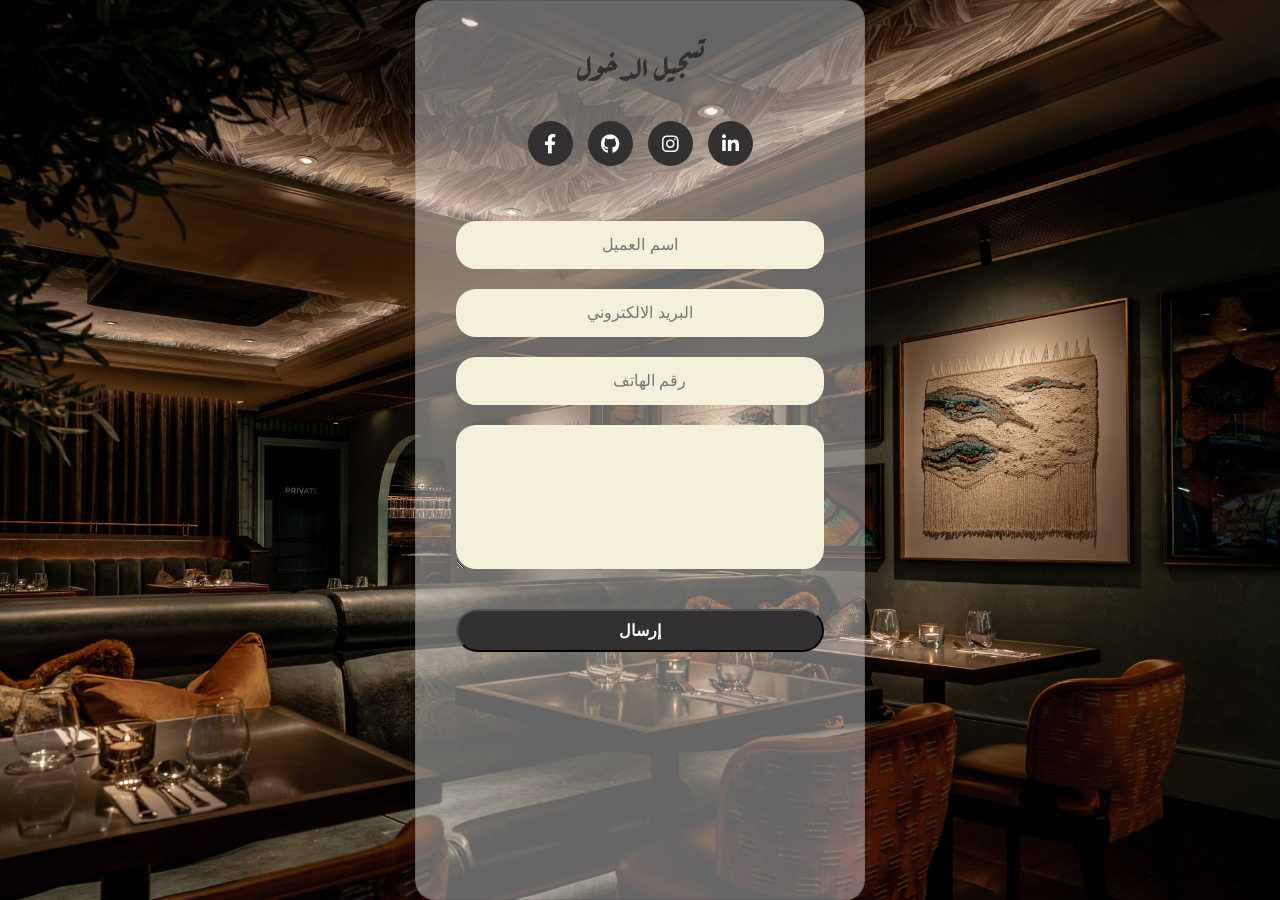
<file: pages/Log.html>
<!DOCTYPE html>
<html lang="ar" dir="rtl">
<head>
    <meta charset="UTF-8">
    <meta name="viewport" content="width=device-width, initial-scale=1.0">
      <link rel="stylesheet" href="CSS1/log.css">
    <title>تسجيل الدخول</title>
</head>
<body>
  <div class="Contact">
        <h2>تسجيل الدخول</h2>
        <div class="social">
            <a href="#" class="icon" aria-label="LinkedIn"><i class="fab fa-linkedin-in"></i></a>
            <a href="#" class="icon" aria-label="Instagram"><i class="fab fa-instagram"></i></a>
            <a href="#" class="icon" aria-label="Github"><i class="fab fa-github"></i></a>
            <a href="#" class="icon" aria-label="Facebook"><i class="fab fa-facebook-f"></i></a>
        </div>
    <form class="form" action="#" ;>
      <var class="e">
      <input required type="full-name" name="user_name" placeholder="اسم العميل"> 
      </var>
      <input required type="email" name="user_email" placeholder="البريد الالكتروني">
      <input required type="number" name="user_number" placeholder="رقم الهاتف ">
      <textarea placeholder="الرسالة" rows="6"
          name="message" required minlength="10" title="الرسالة يجب على ان تحتوي على 10 أحرف على الأقل">
     </textarea>
    
     <button type="submit" >إرسال</button>
    </form>
    
  </div>
  
  <link rel="stylesheet" href="https://cdnjs.cloudflare.com/ajax/libs/font-awesome/6.0.0/css/all.min.css">   
 <link rel="preconnect" href="https://fonts.googleapis.com">
<link rel="preconnect" href="https://fonts.gstatic.com" crossorigin>
<link href="https://fonts.googleapis.com/css2?family=Aref+Ruqaa:wght@700&display=swap" rel="stylesheet">
</body>
</html>
</file>
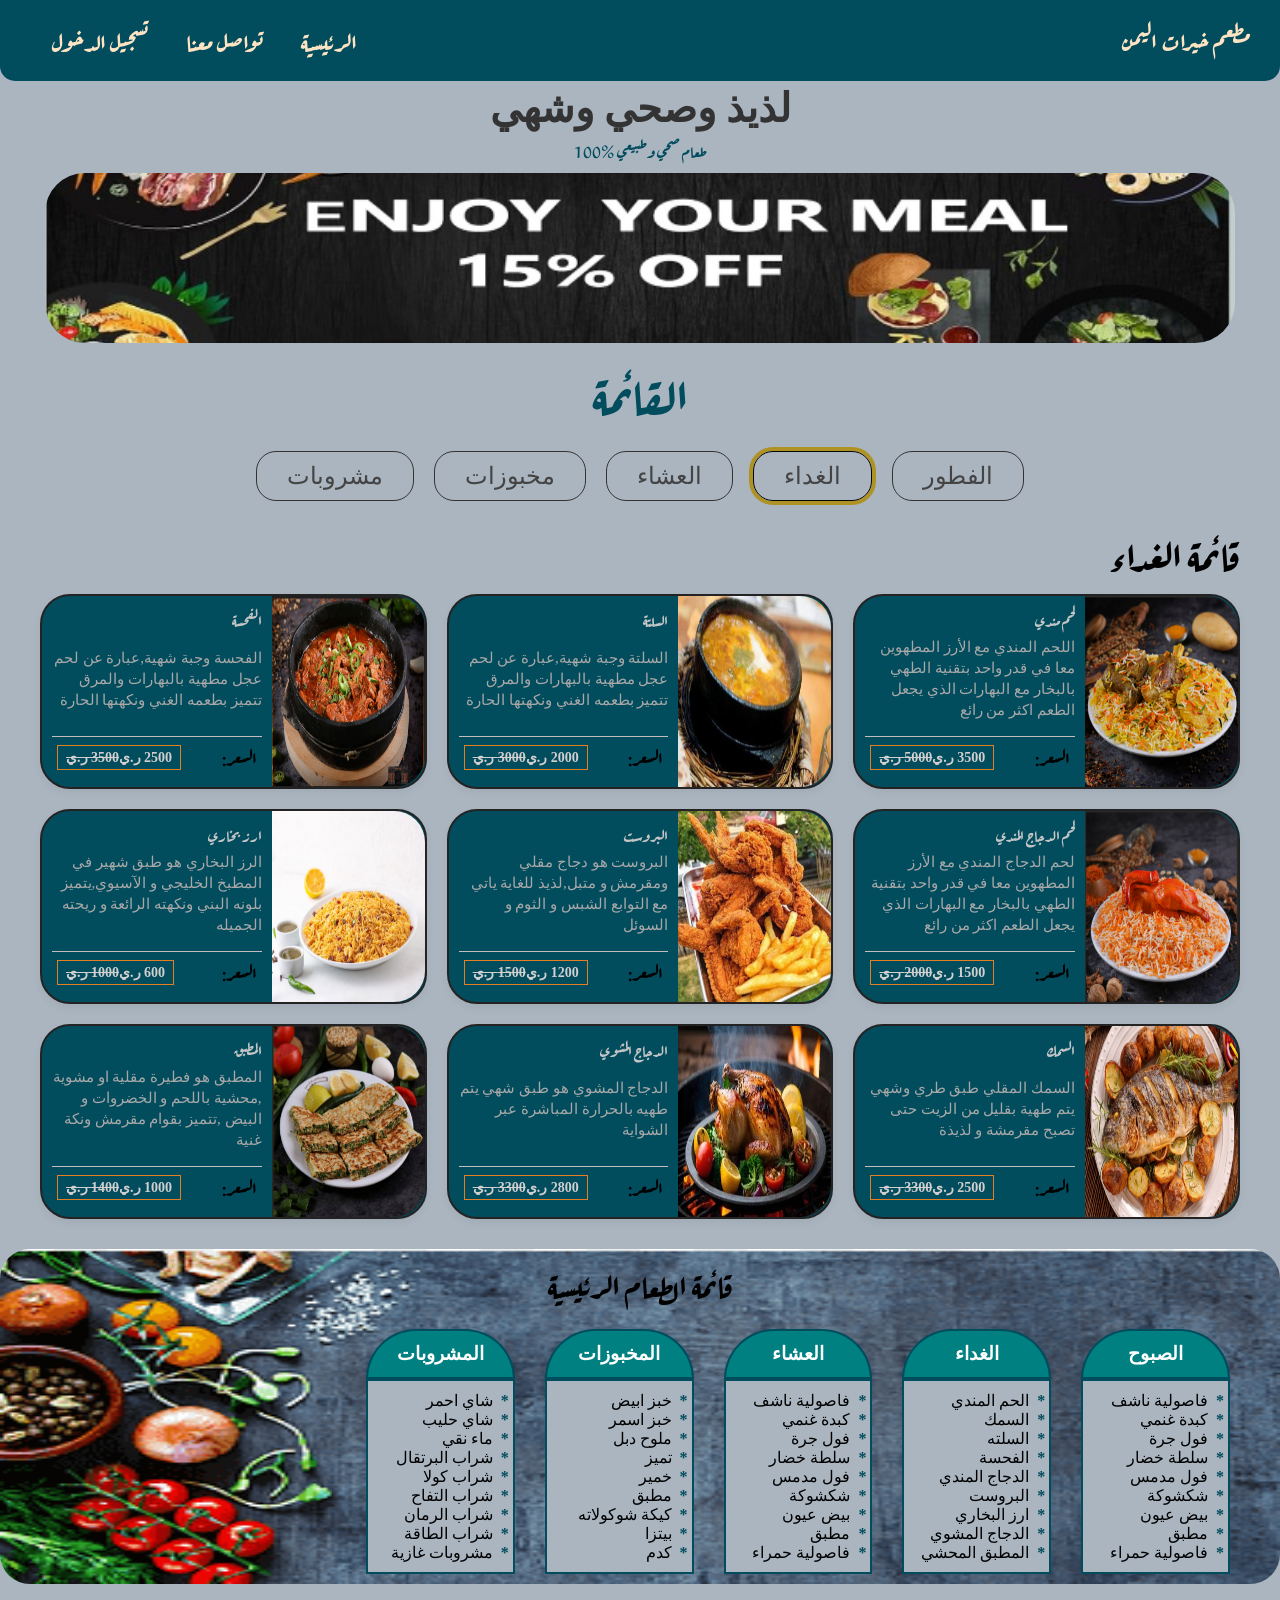
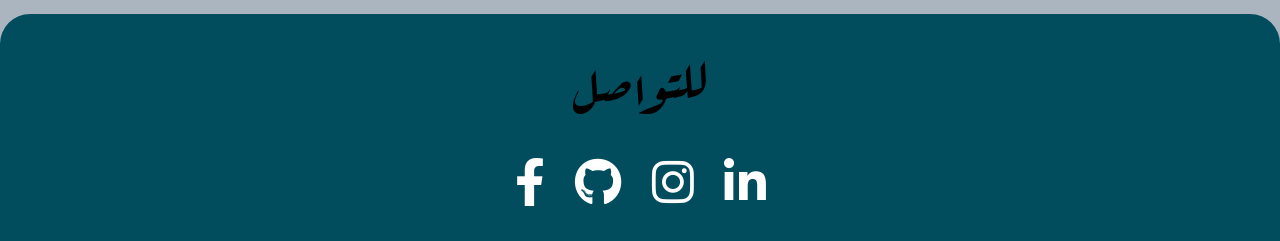
<file: pages/Lunch.html>
<!DOCTYPE html>
<html lang="ar" dir="rtl">
<head>
    <meta charset="UTF-8">
  <meta name="viewport" content="width=device-width, initial-scale=1.0">
    <title>Restaurant</title>
    <link rel="stylesheet" href="CSS1/style.css">
</head>
<body>
  <header>
    <h2>مطعم خيرات اليمن</h2>
     <nav>
      <ul>
        <li>
          <a href="Breakfast.html"  target="_self">الرئيسية</a> 
        </li>
        <li>
          <a href="Contact.html" target="_self">تواصل معنا</a> 
        </li>
        <li>
          <a href="Log.html" target="_self">تسجيل الدخول</a>
        </li>
      </ul>
     </nav>
    </header>
    <section class="banner">
    
    <h1>لذيذ وصحي وشهي </h1>
    <p>طعام صحي وطبيعي %100</p>
    <div class="banner-box">
    <p> </p>
    </div>
    </section>
    <section class="buttons">
    <h2>القائمة </h2>
    
    <div class="filter">
      
        <a href="Breakfast.html"  class="filter1" target="_self">الفطور</a> 
          
      
        <a href="Lunch.html"  class="filter2" target="_self">الغداء</a> 
      
      
       <a href="Dinner.html" class="filter3"  target="_self">العشاء</a> 
      
      
       <a href="Baked.html" class="filter4"  target="_self">مخبوزات</a> 
      
      
       <a href="Drinks.html" class="filter5"  target="_self">مشروبات</a> 
      
    </div>
    </section>
    <h2 class="title">قائمة الغداء</h2>
    <main class="menu">
        
     <div class="menu-imag">
      <div class="dish">
        <div class="image">
        <img src="image/imag2.png" alt="لحم مندي">
      </div>
        <div class="imag">
             <h3>لحم مندي</h3>
             <p class="description">اللحم المندي مع الأرز المطهوين معا في قدر واحد بتقنية الطهي بالبخار
             مع البهارات الذي يجعل الطعم اكثر من رائع</p>
             <div class="price">
             <span class="c">السعر:</span>
             <span class="p">3500 ر.ي<del>5000 ر.ي</del></span>
        </div>
      </div>
      </div>
     <div class="dish">
       <div class="image">
             <img src="image/imag1.jpeg" alt="السلته" >
       </div>
       <div class="imag">
             <h3>السلتة</h3>
             <p class="description">السلتة وجبة شهية,عبارة عن لحم عجل مطهية بالبهارات 
             والمرق تتميز بطعمه الغني ونكهتها الحارة</p>
        <div class="price">
             <span class="c">السعر:</span>
             <span class="p">2000 ر.ي<del>3000 ر.ي</del></span>
        </div>
        </div>     
     </div>
        <div class="dish">
        <div class="image">
          <img src="image/imag3.png" alt="فحسة" >
        </div>
        <div class="imag">
          <h3 >الفحسة</h3>
          <p class="description">الفحسة وجبة شهية,عبارة عن لحم عجل مطهية بالبهارات 
            والمرق تتميز بطعمه الغني ونكهتها الحارة</p> 
           <div class="price">
             <span class="c">السعر:</span>
             <span class="p">2500 ر.ي<del>3500 ر.ي</del></span>
           </div>
        </div>     
     </div>
     <div class="dish">
        <div class="image">
        <img src="image/imag4.png" alt="لحم الدجاج المندي" >
        </div>
        <div class="imag">
          <h3>لحم الدجاج المندي</h3>
          <p class="description">لحم الدجاج المندي مع الأرز المطهوين معا في قدر واحد بتقنية الطهي بالبخار
             مع البهارات الذي يجعل الطعم اكثر من رائع</p>
        
            <div class="price">
              <span class="c">السعر:</span>
              <span class="p">1500 ر.ي<del>2000 ر.ي</del></span>
           </div>
        </div>     
     </div>
     <div class="dish">
        <div class="image">
        <img src="image/imag5.jpeg" alt="بروست">
        </div>
        <div class="imag">
          <h3>البروست</h3>
        <p class="description">البروست هو دجاج مقلي ومقرمش و متبل,لذيذ
           للغاية ياتي مع التوابع
           الشبس و الثوم و السوئل </p>
        <div class="price">
              <span class="c">السعر:</span>
              <span class="p">1200 ر.ي<del>1500 ر.ي</del></span>
           </div>
        </div>     
     </div>
        <div class="dish">
        <div class="image">
        <img src="image/imag6.jpg" alt="ارز بخار">
        </div>
        <div class="imag">
          <h3>ارز بخاري</h3>
          <p class="description">الرز البخاري هو طبق شهير في المطبخ الخليجي و الآسيوي,يتميز بلونه
            البني ونكهته الرائعة و ريحته الجميله </p>
        <div class="price">
              <span class="c">السعر:</span>
              <span class="p">600 ر.ي<del>1000 ر.ي</del></span>
           </div>
        </div>     
     </div>
     <div class="dish">
        <div class="image">
          <img src="image/imag7.jpg" alt="السمك">
        </div>
        <div class="imag">
          <h3>السمك</h3>
          <p class="description">
           السمك المقلي طبق طري
            وشهي يتم طهية 
            بقليل من الزيت حتى تصبح مقرمشة و لذيذة
         </p>
        <div class="price">
              <span class="c">السعر:</span>
              <span class="p">2500 ر.ي<del>3300 ر.ي</del></span>
         </div>
         </div>     
    </div>

    <div class="dish">
        <div class="image">
        <img src="image/imag8.webp" alt="دجاج مشوي" >
        </div>
        <div class="imag">
          <h3>الدجاج المشوي</h3>
        <p class="description">الدجاج المشوي هو 
          طبق شهي يتم طهيه بالحرارة 
          المباشرة عبر الشواية </p>
        <div class="price">
              <span class="c">السعر:</span>
              <span class="p">2800 ر.ي<del>3300 ر.ي</del></span>
         </div>
         </div>     
    </div>
    <div class="dish">
        <div class="image">
        <img src="image/imag9.png" alt="مطبق" >
        </div>
        <div class="imag">
          <h3>المطبق</h3>
        <p class="description">المطبق هو فطيرة مقلية او مشوية
           ,محشية باللحم و الخضروات
           و البيض ,تتميز بقوام
           مقرمش ونكة غنية</p>
        <div class="price">
              <span class="c">السعر:</span>
              <span class="p">1000 ر.ي<del>1400 ر.ي</del></span>
         </div>
         </div>     
        </div>
    </div>
    </main>
    <div class="menu-footer">
        <h2 class="heading">قائمة الطعام الرئيسية</h2>
        <div class="plus-right">
          
        <div class="footer-coulumn">
          <h3 class="footer-title">
            <a href="Breakfast.html" title="قائمة الصبوح">الصبوح
            </a>
            </h3>
            <ul class="typcfood">
                <li>فاصولية ناشف</li>
                <li>كبدة غنمي</li>
                <li>فول جرة</li>
                <li>سلطة خضار</li>
                <li>فول مدمس</li>
                <li>شكشوكة</li>
                <li>بيض عيون</li>
                <li>مطبق</li>
                <li>فاصولية حمراء</li>
            </ul>
            </div>
          
       <div class="footer-coulumn">
          <h3 class="footer-title">
            <a href="Lunch.html" title="قائمة الغداء">الغداء
            </a>
          </h3>
            <ul class="typcfood">  
                <li>الحم المندي</li>
                <li>السمك</li>
                <li>السلته</li>
                <li>الفحسة</li>
                <li>الدجاج المندي</li>
                <li>البروست</li>
                <li>ارز البخاري</li>
                <li>الدجاج المشوي</li>
                <li>المطبق المحشي</li>
            </ul>
      </div>
         
     <div class="footer-coulumn">
          <h3 class="footer-title">
             <a href="Dinner.html" title="قائمة العشاء ">العشاء</a> 
          </h3> 
           
           <ul class="typcfood">
                <li>فاصولية ناشف</li>
                <li>كبدة غنمي</li>
                <li>فول جرة</li>
                <li>سلطة خضار</li>
                <li>فول مدمس</li>
                <li>شكشوكة</li>
                <li>بيض عيون</li>
                <li>مطبق</li>
                <li>فاصولية حمراء</li>
           </ul>
      </div>
        <div class="footer-coulumn">
          <h3 class="footer-title">
          <a href="Baked.html">المخبوزات</a>
          </h3>
          <ul class="typcfood">
                <li>خبز ابيض</li>
                <li>خبز اسمر</li>
                <li>ملوح دبل</li>
                <li>تميز</li>
                <li>خمير</li>
                <li>مطبق</li>
                <li>كيكة شوكولاته</li>
                <li>بيتزا</li>
                <li>كدم</li>
            </ul>
      </div>
      <div class="footer-coulumn">
          <h3 class="footer-title">
          <a href="Drinks.html">المشروبات</a> 
          </h3>
            <ul class="typcfood">
                <li>شاي احمر</li>
                <li>شاي حليب</li>
                <li>ماء نقي</li>
                <li>شراب البرتقال</li>
                <li>شراب كولا</li>
                <li>شراب التفاح</li>
                <li>شراب الرمان</li>
                <li>شراب الطاقة</li>
                <li>مشروبات غازية</li>
            </ul>
       </div>
       
      
</div>
</div>
<footer class="social-links">
  
    <h4 class="tools">للتواصل</h4>
          <div class="Contact-title">
            <a href="#" aria-label="LinkedIn"><i class="fab fa-linkedin-in"></i></a>
            <a href="#" aria-label="Instagram"><i class="fab fa-instagram"></i></a>
            <a href="#" aria-label="Github"><i class="fab fa-github"></i></a>
            <a href="#" aria-label="Facebook"><i class="fab fa-facebook-f"></i></a>
         </div>
</footer>
<link rel="stylesheet" href="https://cdnjs.cloudflare.com/ajax/libs/font-awesome/6.0.0/css/all.min.css">   
 <link rel="preconnect" href="https://fonts.googleapis.com">
<link rel="preconnect" href="https://fonts.gstatic.com" crossorigin>
<link href="https://fonts.googleapis.com/css2?family=Aref+Ruqaa:wght@700&display=swap" rel="stylesheet">
</body>
</body>
</html>
</file>
<file: css/index.css>
*{
    margin: 0;
    padding: 0;
    box-sizing: border-box;
    color: white;

}
body{
      background-color:#014c5d;
     width: 100%;
    height: 100vh;
    padding: 0 5%;

}
header{
    height: 10%;
    width: 100%;
    display: flex;
     justify-content: space-between; 
     align-items: center; 
    font-family: 'Aref Ruqaa',serif;
     padding: 15px 30px;
}
header span{
    color: #e79b44;
}

.start-header{
    font-size: 24px;
    margin: 0;
    padding-top: 10px;
    line-height: 30px;
    justify-content: right;

}

.end-header{
     justify-content: left;
    width: 70%;
    display: flex;
}
.end-header ul{
    list-style: none;
    margin: 7px;
    padding: 0;
}
.end-header ul li{
    display: inline-block;
    padding-left: 15px;
}
.end-header ul li a{
     text-decoration: none;
    opacity: 0.5;

}
.end-header ul li a:hover{

color:#e79b44 ;
opacity: 1;
}
main{
   
 height: 25%; 
     width: 100%; 
    display: flex;
    gap:5px ;
    flex-direction: column;
    justify-content:center ;
    align-items: center;     
}
main h1{
    font-weight: 400;
    font-family: 'Aref Ruqaa',serif;

}
main h1 span{
    color: #e79b44;
}
main p{
    font-size: 12px;
    opacity: 0.5;
}
main button{
    background-color: #e79b44;
    border-radius: 20px;
    padding: 5px 10px;
    width:15% ;
    border: 1px solid #e79b44;
    margin-top: 10px;
    color: black;
    font-weight: 600;
    cursor: pointer;
    transition: 0.5s;
}
main button:hover{
    background-color: transparent;
    border: 1px solid #e79b44;
    color: #e79b44;
}
.image{   
height: 65%;
width: 100%;
position:relative;
}
.card{
    width:150px;
    height: 150px;
   
    position:absolute ;
    border-radius:15px ;
     background-position: center;
    background-size: cover;
}
.card.card-1{  
   
left: 50%;
top: 50%;
transform: translate(-50%,-50%);
width: 60%;
height:90% ;

}
.card-2{
    background-image:url('../pages/image/imag21.jpeg') ;

  right: 110px;
  top: -20px;
  width: 150px;
  height: 200px;

}
.card-3{
    background-image:url('../pages/image/imag3.png') ;
   
 top:-20px ;
    left: 150px;
    width: 200px;
    height: 120px;
}
.card-4{
    background-image:url('../pages/image/imag22.jpeg') ;

    bottom: 20px;
    left: 160px;
    width: 100px;
    height: 100px;

}
@media (max-width: 768px) {
    body {
        height: auto;
        min-height: 100vh;
        padding-bottom: 50px;
    }

    header {
        flex-direction: column;
        height: auto;
        gap: 15px;
        text-align: center;
    }

    .end-header {
        width: 100%;
        justify-content: center;
    }

    main h1 {
        font-size: 1.8rem;
    }

    .image {
        display: flex;
        flex-direction: column;
        align-items: center;
        gap: 20px;
        height: auto;
        margin-top: 30px;
    }

    .card {
        position: relative !important;
        left: auto !important;
        right: auto !important;
        top: auto !important;
        transform: none !important;
        width: 90% !important;
        height: 250px !important;
    }

    main button {
        width: 60%;
        min-width: 150px;
    }
}
</file>
<file: engine0/style.css>
/*
 *	generated by WOW Slider 9.0
 *	template Angular
 */
@import url(https://fonts.googleapis.com/css?family=Nunito);
#wowslider-container0 { 
	display: table;
	zoom: 1; 
	position: relative;
	width: 100%;
	max-width: 1280px;
	max-height:720px;
	margin:0px auto 0px;
	z-index:90;
	text-align:left; /* reset align=center */
	font-size: 10px;
	text-shadow: none; /* fix some user styles */

	/* reset box-sizing (to boostrap friendly) */
	-webkit-box-sizing: content-box;
	-moz-box-sizing: content-box;
	box-sizing: content-box; 
}
* html #wowslider-container0{ width:1280px }
#wowslider-container0 .ws_images ul{
	position:relative;
	width: 10000%; 
	height:100%;
	left:0;
	list-style:none;
	margin:0;
	padding:0;
	border-spacing:0;
	overflow: visible;
	/*table-layout:fixed;*/
}
#wowslider-container0 .ws_images ul li{
	position: relative;
	width:1%;
	height:100%;
	line-height:0; /*opera*/
	overflow: hidden;
	float:left;
	/*font-size:0;*/
	padding:0 0 0 0 !important;
	margin:0 0 0 0 !important;
}

#wowslider-container0 .ws_images{
	position: relative;
	left:0;
	top:0;
	height:100%;
	max-height:720px;
	max-width: 1280px;
	vertical-align: top;
	border:none;
	overflow: hidden;
}
#wowslider-container0 .ws_images ul a{
	width:100%;
	height:100%;
	max-height:720px;
	display:block;
	color:transparent;
}
#wowslider-container0 img{
	max-width: none !important;
}
#wowslider-container0 .ws_images .ws_list img,
#wowslider-container0 .ws_images > div > img{
	width:100%;
	border:none 0;
	max-width: none;
	padding:0;
	margin:0;
}
#wowslider-container0 .ws_images > div > img {
	max-height:720px;
}

#wowslider-container0 .ws_images iframe {
	position: absolute;
	z-index: -1;
}

#wowslider-container0 .ws-title > div {
	display: inline-block !important;
}

#wowslider-container0 a{ 
	text-decoration: none; 
	outline: none; 
	border: none; 
}

#wowslider-container0  .ws_bullets { 
	float: left;
	position:absolute;
	z-index:70;
}
#wowslider-container0  .ws_bullets div{
	position:relative;
	float:left;
	font-size: 0px;
}
/* compatibility with Joomla styles */
#wowslider-container0  .ws_bullets a {
	line-height: 0;
}

#wowslider-container0  .ws_script{
	display:none;
}
#wowslider-container0 sound, 
#wowslider-container0 object{
	position:absolute;
}

/* prevent some of users reset styles */
#wowslider-container0 .ws_effect {
	position: static;
	width: 100%;
	height: 100%;
}

#wowslider-container0 .ws_photoItem {
	border: 2em solid #fff;
	margin-left: -2em;
	margin-top: -2em;
}
#wowslider-container0 .ws_cube_side {
	background: #A6A5A9;
}


#wowslider-container0.ws_gestures {
	cursor: -webkit-grab;
	cursor: -moz-grab;
	cursor: url("[data-uri]"), move;
}
#wowslider-container0.ws_gestures.ws_grabbing {
	cursor: -webkit-grabbing;
	cursor: -moz-grabbing;
	cursor: url("[data-uri]"), move;
}

/* hide controls when video start play */
#wowslider-container0.ws_video_playing .ws_bullets,
#wowslider-container0.ws_video_playing .ws_fullscreen,
#wowslider-container0.ws_video_playing .ws_next,
#wowslider-container0.ws_video_playing .ws_prev {
	display: none;
}


/* youtube/vimeo buttons */
#wowslider-container0 .ws_video_btn {
	position: absolute;
	display: none;
	cursor: pointer;
	top: 0;
	left: 0;
	width: 100%;
	height: 100%;
	z-index: 55;
}
#wowslider-container0 .ws_video_btn.ws_youtube,
#wowslider-container0 .ws_video_btn.ws_vimeo {
	display: block;
}
#wowslider-container0 .ws_video_btn div {
	position: absolute;
	background-image: url(./playvideo.png);
	background-size: 200%;
	top: 50%;
	left: 50%;
	width: 7em;
	height: 5em;
	margin-left: -3.5em;
	margin-top: -2.5em;
}
#wowslider-container0 .ws_video_btn.ws_youtube div {
	background-position: 0 0;
}
#wowslider-container0 .ws_video_btn.ws_youtube:hover div {
	background-position: 100% 0;
}
#wowslider-container0 .ws_video_btn.ws_vimeo div {
	background-position: 0 100%;
}
#wowslider-container0 .ws_video_btn.ws_vimeo:hover div {
	background-position: 100% 100%;
}

#wowslider-container0 .ws_playpause.ws_hide {
	display: none !important;
}

#wowslider-container0 .ws_bullets a {
	width:50px;
	height:15px;
	float: left; 
	text-indent: -9999px; 
	position:relative;
	color:transparent;
}
#wowslider-container0 .ws_bullets a:after {
	content: '';
	position: absolute;
	display: block;
	background: #e79b44;
	width:50px;
	height:15px;
	bottom: 0;
    -webkit-transition: all 0.2s;
    -moz-transition: all 0.2s;
    -o-transition: all 0.2s;
    transition: all 0.2s;
}
#wowslider-container0 .ws_bullets a.ws_selbull:after,
#wowslider-container0 .ws_bullets a:hover:after {
	height: 3px;
}

#wowslider-container0 a.ws_next, #wowslider-container0 a.ws_prev {
	position:absolute;
	z-index:60;
	height: 5em;
	width: 5em;
	background: none;
	border-style: solid;
	border-color: #e79b44;
    -webkit-transition: all 0.2s;
    -moz-transition: all 0.2s;
    -o-transition: all 0.2s;
    transition: all 0.2s;
	background-size: 200%;
}
#wowslider-container0 a.ws_next{
	border-width: 0 15px 15px 0;
	bottom:0;
	right:0;
}
#wowslider-container0 a.ws_prev {
	border-width: 15px 0 0 15px;
	left:0;
	top:0;
}
#wowslider-container0 a.ws_next:hover{
	border-width: 0 3px 3px 0;
}
#wowslider-container0 a.ws_prev:hover {
	border-width: 3px 0 0 3px;
}

/*playpause*/
#wowslider-container0 .ws_playpause {
    position: absolute;
    top: 0;
    right: 0;
    z-index: 59;
}
#wowslider-container0 .ws_playpause {
	-webkit-transition: all 0.2s;
    -moz-transition: all 0.2s;
    -o-transition: all 0.2s;
    transition: all 0.2s;
	background-size: 100%;
}
#wowslider-container0 .ws_pause {
    width: 1.5em;
    height: 6em;
	border-style:solid;
	border-width:0 15px;
	border-color: #e79b44;	
}
#wowslider-container0 .ws_pause:hover {
	width: 2em;
	border-width:0 3px;
}
#wowslider-container0 .ws_play {
    width: 5em;
    height: 5em;
    border-style:solid;
	border-width: 15px 15px 0 0;
	border-color: #e79b44;
}
#wowslider-container0 .ws_play:hover {
	border-width: 3px 3px 0 0;
}

/* fullscreen button */
#wowslider-container0 .ws_fullscreen {
	color: #e79b44;
	right: 3.3em;
	top: 0;
}/* bottom center */
#wowslider-container0  .ws_bullets {
	bottom:0;
	left:0;
	margin-right: 100px;
}#wowslider-container0 .ws-title{
	position: absolute;
	font: 2.4em Nunito, sans-serif;
	bottom:4em;
	left: 0;
	margin-right:5em;
	z-index: 50;
    color: #fff;
	line-height: 1em;
	font-weight: bold;
}
#wowslider-container0 .ws-title div,#wowslider-container0 .ws-title span{
	display:inline-block;
	padding: 0.5em;
	text-transform: uppercase;
	background: #e79b44;
}
#wowslider-container0 .ws-title div{
	display:block;
	margin-top:0.5em;
	font-size: 0.777em;
	text-transform: none;
	padding: 0.7em;
	line-height: 1.15em;
}#wowslider-container0 .ws_images > ul{
	animation: wsBasic 44s infinite;
	-moz-animation: wsBasic 44s infinite;
	-webkit-animation: wsBasic 44s infinite;
}
@keyframes wsBasic{0%{left:-0%} 4.55%{left:-0%} 9.09%{left:-100%} 13.64%{left:-100%} 18.18%{left:-200%} 22.73%{left:-200%} 27.27%{left:-300%} 31.82%{left:-300%} 36.36%{left:-400%} 40.91%{left:-400%} 45.45%{left:-500%} 50%{left:-500%} 54.55%{left:-600%} 59.09%{left:-600%} 63.64%{left:-700%} 68.18%{left:-700%} 72.73%{left:-800%} 77.27%{left:-800%} 81.82%{left:-900%} 86.36%{left:-900%} 90.91%{left:-1000%} 95.45%{left:-1000%} }
@-moz-keyframes wsBasic{0%{left:-0%} 4.55%{left:-0%} 9.09%{left:-100%} 13.64%{left:-100%} 18.18%{left:-200%} 22.73%{left:-200%} 27.27%{left:-300%} 31.82%{left:-300%} 36.36%{left:-400%} 40.91%{left:-400%} 45.45%{left:-500%} 50%{left:-500%} 54.55%{left:-600%} 59.09%{left:-600%} 63.64%{left:-700%} 68.18%{left:-700%} 72.73%{left:-800%} 77.27%{left:-800%} 81.82%{left:-900%} 86.36%{left:-900%} 90.91%{left:-1000%} 95.45%{left:-1000%} }
@-webkit-keyframes wsBasic{0%{left:-0%} 4.55%{left:-0%} 9.09%{left:-100%} 13.64%{left:-100%} 18.18%{left:-200%} 22.73%{left:-200%} 27.27%{left:-300%} 31.82%{left:-300%} 36.36%{left:-400%} 40.91%{left:-400%} 45.45%{left:-500%} 50%{left:-500%} 54.55%{left:-600%} 59.09%{left:-600%} 63.64%{left:-700%} 68.18%{left:-700%} 72.73%{left:-800%} 77.27%{left:-800%} 81.82%{left:-900%} 86.36%{left:-900%} 90.91%{left:-1000%} 95.45%{left:-1000%} }

#wowslider-container0 .ws_bullets  a img{
	text-indent:0;
	display:block;
	bottom:15px;
	left:-43px;
	visibility:hidden;
	position:absolute;
    border: 1px solid #e79b44;
	max-width:none;
}
#wowslider-container0 .ws_bullets a:hover img{
	visibility:visible;
}

#wowslider-container0 .ws_bulframe div div{
	height:48px;
	overflow:visible;
	position:relative;
}
#wowslider-container0 .ws_bulframe div {
	left:0;
	overflow:hidden;
	position:relative;
	width:85px;
	background-color:#e79b44;
}
#wowslider-container0  .ws_bullets .ws_bulframe{
	display:none;
	bottom:20px;
	margin-left:5px;
	overflow:visible;
	position:absolute;
	cursor:pointer;
    border: 15px solid #e79b44;
}#wowslider-container0 .ws_bulframe div div{
	height: auto;
}

@media all and (max-width:760px) {
	#wowslider-container0 .ws_fullscreen {
		display: block;
	}
}
@media all and (max-width:400px){
	#wowslider-container0 .ws_controls,
	#wowslider-container0 .ws_bullets,
	#wowslider-container0 .ws_thumbs{
		display: none
	}
}
</file>
<file: pages/CSS1/style.css>
*{
    margin:0;
    padding: 0;
    box-sizing: border-box;
}
body{
    background-color: rgb(170, 181, 192);
}

header {

    padding: 15px 30px;
    height: auto;
    font-size: 24px;
    font-family: 'Aref Ruqaa',serif;
   background-color:#014c5d;
   position: fixed;
   top: 0;
   width: 100%;
   z-index: 1000;
   border-radius: 0 0  15px 15px;
   display: flex;
   justify-content: space-between;

}
header h2{
    
    font-size: 24px;
    
    margin: 0;
    padding-top: 10px;
    line-height: 30px;
    width: auto;
    color: bisque;
    justify-content: right;
}
 nav{
    
   justify-content: left;
} 

nav ul{
    list-style: none;
    margin: 7px;
    padding: 0;
}
nav ul li{
    display:inline-block;
}
nav ul li a{
    text-decoration: none;
    color: bisque;
    font-weight: bold;
    padding: 15px 15px ;
    
}
nav ul li a:hover{
    color: #f3efed;
}

.banner {
    text-align: center;
  padding: 60px 15px 0px 15px;
 margin: 25px 30px 10px 30px;
}
.banner h1{  font-family: 'Times New Roman', serif;
    font-size: 40px;
    color: #333;
    margin-bottom: 5px;
}
.banner p{
    color: #014c5d;
    font-weight: bold;
    margin-bottom: 10px;
    font-family: 'Aref Ruqaa',serif;   
}
.banner-box{
    background-image: url("../image/image25.png");
    background-size: cover;
    background-position: center;
    background-color: #333;
    color: white;
    
    margin: 5px auto;
    border-radius: 40px;
    
    height: 170px;
   
}
.buttons{
    text-align: center;
    margin: 0;
    padding: 0;
    display: flex;
    flex-direction: column;
    align-items: center;
    
}
.buttons h2{
    
    font-family: 'Aref Ruqaa',serif;
    font-size: 50px;
    margin-bottom: 10px;
    color: #014c5d;
}
.filter{
    display: flex;
    justify-content: center;
    flex-wrap: wrap;
    width: 100%;
}
.filter a{
   display:flex;
   flex-direction: column;
   align-items: center;
    margin: 0px 25px 0px 25px;
    margin: 10px;
    text-decoration: none;
    color: #444;
    font-size: 24px;
    text-align: center;
    border-radius: 5px ;
   background-color: transparent;
   border: 1px solid #333;
   border-radius: 20px;
   padding: 10px 30px;
   
}
.filter a:hover{
    background-color: #457d7d;
}
.filter a.filter2{
    border: 1px solid rgb(6, 6, 6);
    /* ظل خارج المربع */
    box-shadow: 0 0 0 4px rgb(174, 147, 36);
}
.menu{
    padding: 10px 40px;
    text-align: center;
    
}
.title{
    font-size: 40px;
    position: relative;
    font-family: 'Aref Ruqaa',serif;
    text-align: right;
    padding:10px 40px 0 0;
}
.menu-imag{
     display: grid;
    grid-template-columns: repeat(3,1fr);
    gap: 20px ;
    
}
.dish{
    background-color: #014c5d;
    border: 2px solid rgb(36, 35, 35);
    text-align: right;
    display: flex;
    box-shadow: 0 4px 8px rgba(0,0, 0, 0.05);
    border-radius: 30px;

}
.image{
    width: 40%;  
    overflow: hidden;
    display: flex;
    border-radius:0px  31px 31px 0;
    object-fit: cover;

}
.image img{
    width: 100%;
    height: 100%;
    display: flex;
    align-items: stretch;
}
.imag{
    width: 60%;
    padding: 10px;
    display: flex;
    flex-direction: column;
    justify-content: space-between;
}
.imag h3{
    color: rgb(196, 197, 198);
    font-size: 16px;
    font-family: 'Aref Ruqaa',serif;
    margin-bottom: 5px;
}
.imag .description{
    font-size: 15px;
    color: rgb(168, 168, 168);
    margin-bottom: 10px;
    line-height: 1.4;
}
.price{
    display: flex;
    justify-content: space-between;
    align-items: center;
    font-weight: bold;
    margin-top: 5px;
    border-top: 1px solid #c3bebe;
    padding: 5px;
    font-size: 14px;

}
.p{
    color: #d2cfcf;
    padding: 3px 8px;
    border: 1px solid #e67e22;
}
.c{
    color: black;
    font-size: 19px;
    font-family: 'Aref Ruqaa',serif;
    

}
.heading{
    color: black;
    font-family: 'Aref Ruqaa',serif;
    font-size: 2em;
    font-weight: 700;
    text-align: center;
    margin-bottom: 15px ;
    
    max-width: 1200px;
    margin-left: auto;
    margin-right: auto;
}
.menu-footer{
    width: 100%;
    
   background-image: url("../image/ba.png");
   background-size: 100% 100%;
   backdrop-filter: brightns(0.9);
   background-position: center center;
   background-repeat: no-repeat;
   background-color: rgba(255, 255, 255,0.85);
   padding: 10px 20px;
   
   margin-bottom: 20px;
   
   border-radius: 30px;
   margin-top: 20px;
   box-sizing: border-box;
}
.plus-right{
    display: flex;

    justify-content:flex-start;
    flex-wrap: wrap;
    max-width: 1400px;
    margin: 0;
    padding: 0;
    align-items: flex-start;
   
    
}
.footer-coulumn{
    width: 12%;
    min-width: 130px;
    margin: 5px 30px 0 0;
}
.footer-title{
    background-color:  #008080;
    padding: 12px 25px;
    text-align: center;
    border-radius: 50px 50px 0 0;
    border: 2px solid #014c5d;
    margin-bottom:0;
    box-shadow: 0 4px 6px rgba(0,0,0,0.2);
   
}
.footer-title:hover{
    background-color:#014c5d;   
}
.footer-title a{
    color:#ffffff; 
    text-decoration: none;
    display: block;
}
.typcfood{
    list-style: none;
    padding: 10px 20px 10px 10px;
  
    background-color: rgb(170, 181, 192);
    border: 2px solid #014c5d; 
     transition: background-color 0.3s; 
    
}
.typcfood:hover{
    background-color:#008080; 
    color: #ffffff;  
}
.typcfoo li{
    color:  #1a1a1a;
    font-size: 1.1rem;
    margin-bottom: 8px;
    border-bottom: 1px dashed (0,0,0,0.1);
    padding-bottom: 5px;
    
}
.typcfood li::before{
    content: "*";
    color: #014c5d;
    font-weight: bold;
    display: inline-block;
    width: 16px;
    margin-right: -1em;

}
.social-links{
    background-color: #014c5d ;
    padding: 30px 0;
    text-align: center;
    color: white;
    margin-top: 30px;
    border-radius:30px 30px 0px 0px  ;
}
.tools{
    
    font-family: 'Aref Ruqaa',serif;
    font-size: 3.5em;
    font-weight: normal;
    color: black;
    margin-bottom: 25px;
}
.Contact-title{
    display: flex;
    justify-content: center;
    gap: 30px;
    margin-top: 10px;
}
.Contact-title a{
color: white;
font-size: 3em;
text-decoration: none;
}
.Contact-title a:hover{
    color:rgb(170, 181, 192);
}
@media screen and(max-width:1200px){
    .menu-imag{
        grid-template-columns: repeat(2,1fr);
        gap: 15px;
    }
    nan ul li a{
        padding: 10px 10px;

    }
    }

@media screen and (max-width:768px) {
    header{
        height: 10%;
      
        padding: 10px 15px;
        
        font-size: 15px;
        width: 100%;
    }
    header h2{
        margin-bottom: 5px;
        margin-bottom: 5px;
        align-items: flex-end;
        

    }
  
    .menu-imag{
        grid-template-columns:repeat(1,1fr);
        
        font-size: 5px;
    }
    .dish{
        flex-direction: row-reverse;
        .image{
            border-radius: 30px 0 0 30px;
        }  
    }
}
@media screen and(max-width:600px) {
    .footer-coulumn{
        width: 90%;
        min-width: unset;
        margin: 15px auto;
        text-align: center;
    }
    .Contact-title a{
        font-size: 2.5em;
    }
    .tools{
        font-size: 2.2em;
    }

    
}
</file>
<file: pages/CSS1/contact.css>
*{
    margin:0;
    padding: 0;
    box-sizing: border-box;
}
body{
    background-image: url("../image/bac3.jpg");
    background-size: cover;
    background-position: center;
    background-repeat: no-repeat;
    background-attachment: fixed;
    background-color: #454343;
    display: flex;
    justify-content: center;
    justify-items: center;
    min-height: 100vh;
    font-family: 'segoe ui',tahome,geneva;
    
}
.contact{
    width: 100%;
    height: 100vh;
    max-width: 900px;
    padding: 40px 20px;
    border-radius: 15px;
    text-align: center;
    background-color:rgba(0, 0, 0, 0.3);
    min-height: 100vh;  
}
.title{
    font-size: 48px;
    margin-bottom: 10px;
    font-family: 'Aref Ruqaa',serif;
    color:#ffffff;
    text-shadow: 2px 4px 10px rgba(0,0,0,0.5);
}
.description{
    font-size: 25.6px;
    margin-bottom: 40px;
    color:#f5f5dc ;
    text-shadow: 1px 2px 5px rgpa(0,0,0,0.5);
}
.ss{
    display: flex;
    flex-wrap: wrap;
    justify-content: center;
    gap: 25px;
    margin-bottom: 50px;
}
.card{
    width: 100%;
    max-width: 260px;
    background-color: rgba(20, 20, 20, 0.6);
    color: #ffffff;
    border-radius: 25px 0;
    border: 1px solid rgba(229, 182, 64, 0.2);
    
}
.card:hover{
    background-color: rgb(0, 0, 0,0.8);
}
.card h2{
    font-size: 1.3em; 
    margin: 15px 0;
    color: #e5b640;
   
    
}
.card h2 .emoji{
    display: block;
    font-size: 32px; 
    margin-bottom: 10px;
}
.card p{
    font-size: 16px;
    margin-bottom: 10px;
    color: #e0e0e0;
}
.callus{
    display:inline-block;
    color:#e5b640;
    text-decoration: none;
    font-weight: bold;
    border-bottom: 1px solid #e5b640;
    padding: 8px 15px;
    border-radius: 10px;
    transition: 0.3s;
} 
.callus:hover{
    background-color: #e5b640;
    color: black;
    border-color: #e5b640;
}
.home{
    text-decoration: none;
    display:inline-block;
    background-color:  #e5b640;
    color:#000;
    padding: 12px 40px;
    margin-bottom: 20px;
    border-radius: 50px;
    font-family: 'Aref Ruqaa',serif;
    font-size: 1.3em;
}
.home:hover{
    background-color:#fff;
    transform:scale(1.05);
}
</file>
<file: pages/CSS1/log.css>
*{
    margin:0;
    padding: 0;
    box-sizing: border-box;
}
body{
    background-image: url("../image/bac3.jpg");
    background-size: cover;
    background-position: center;
    background-repeat: no-repeat;
    background-attachment: fixed;
    background-color: #2a0a38;
    display: flex;
    justify-content: center;
    justify-items: center;
    min-height: 100vh;
    margin: 0;
}
.Contact{
    width: 100%;
    max-width: 450px;
    background-color: rgba(255,255,255,0.4);
    
    border-radius: 20px;
    border: 1px solid rgba(0, 0,0, 0.1);
    padding: 40px ;
    box-shadow:0 8px 32px 0 rgba (0,0,0.3);
    text-align: right;
    color:rgb(50, 47, 47);

}
.Contact h2{
    font-size: 32px;
    font-weight: bold;
    color: rgb(50, 48, 48);
    text-align: center;
    margin-bottom: 30px;
    font-family: 'Aref Ruqaa',serif;

}
.social{
    display: flex;
    gap: 15px;
    margin-bottom: 15px;
    justify-content: center;
    

}
.icon{
    width: 45px;
    height: 45px;
    margin-bottom: 40px;
    border-color: rgba(255, 255, 255, 0.2);
    border-radius: 50%;
    display: flex;
    justify-content: center;
    align-items: center;
    font-size: 1.2em;
    background-color: rgb(50, 48, 48);
    color:white;
    text-decoration: none;
     transition: background-color 0.3s; 
}
.icon:hover{
    background-color: rgb(242, 221, 221);
}
.form{
    display: flex;
    flex-direction: column;
    gap:20px ;

}
.form input,
.form textarea{
    width: 100%;
    padding: 15px 20px;
    border: none;
    background-color: rgb(245, 240, 218);
    
    color:rgb(50, 48, 48) ;
    border-radius: 20px;
    font-size: 16px;
    box-sizing: border-box;
    text-align: center;
    transition:background-color 0.3s ,border 0.3s;
    
}
.form input:focus,
.form textarea:focus{
    outline: none;
    background-color: rgba(232, 210, 210, 0.6);
    border-bottom: 2px solid rgb(143, 140, 140);
}
.form button{
    background-color: rgb(50, 48, 48) ;
    color: white;
    border-radius: 40px;
    padding: 10px 20px;
    font-size: 16px;
    font-weight: bold;
    margin-top: 20px;
    

    
}
.form button:hover{
    background-color:  rgb(247, 244, 228);
    color: black;
}


@media(max-width:500px){
    .Contact{
        width: 95%;
        padding: 25px;
    }
}
</file>
